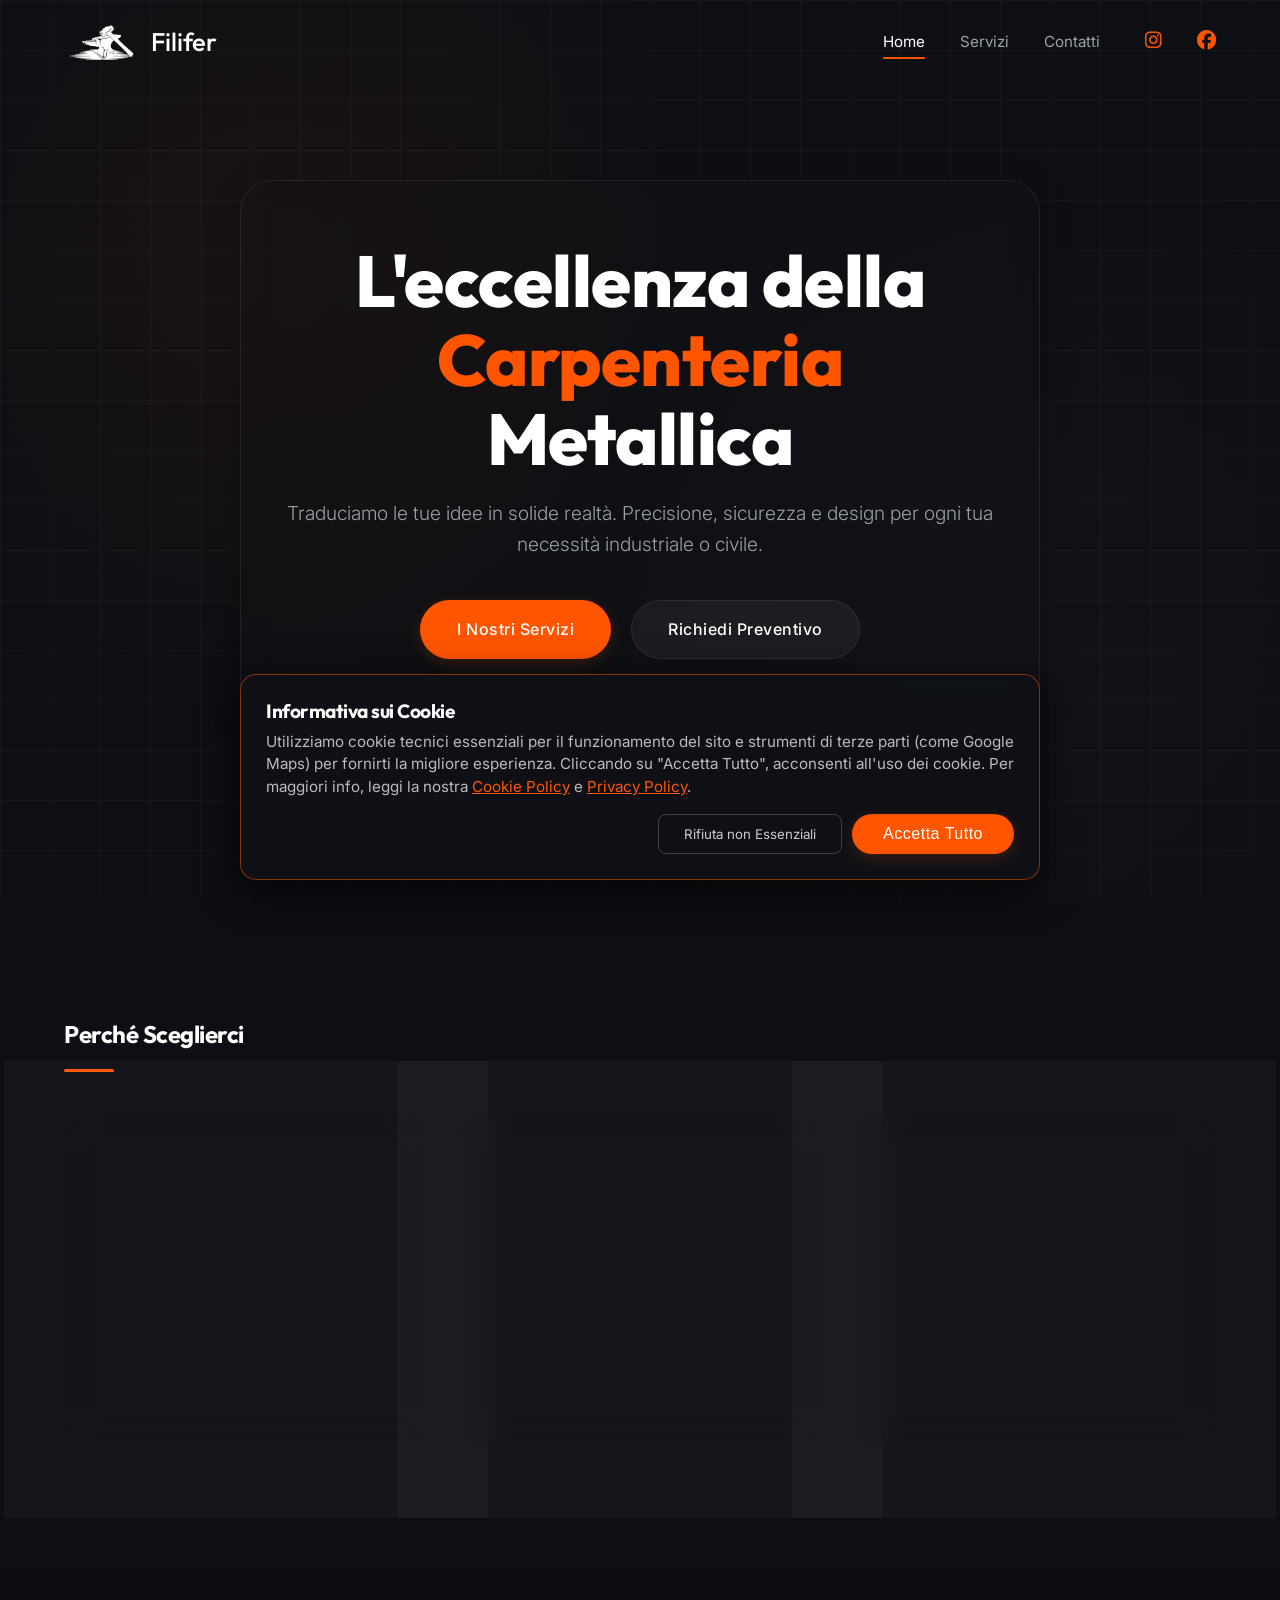
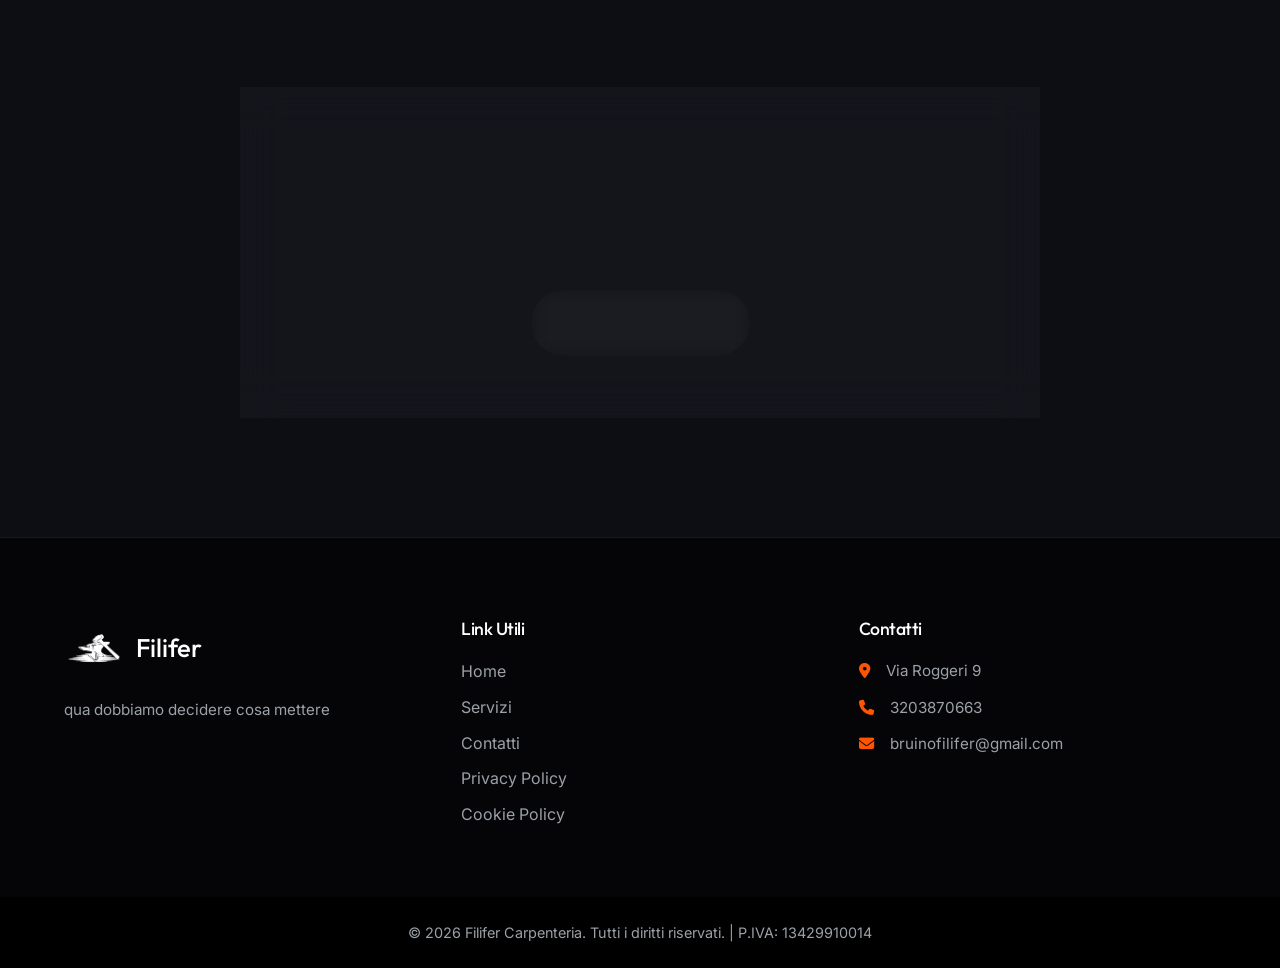
<file: index.html>
<!DOCTYPE html>
<html lang="it">
<head>
    <meta charset="UTF-8">
    <meta name="viewport" content="width=device-width, initial-scale=1.0">
    <title>Carpenteria Metallica | Qualità e Precisione</title>
    <meta name="description" content="Filifer: Carpenteria metallica professionale. Realizzazione arredamenti civili, inferriate, scale e saldature TIG su acciaio e alluminio a Bruino (TO).">
    <meta name="keywords" content="carpenteria metallica, saldature TIG, acciaio inox, inferriate, arredamenti in ferro, lavorazioni meccaniche, Bruino, Torino">
    <meta name="author" content="Filifer">
    <meta name="robots" content="index, follow">

    <!-- Favicon -->
    <link rel="icon" type="image/png" href="immagini/logo_filifer.png">
    <link rel="apple-touch-icon" href="immagini/logo_filifer.png">

    <!-- SEO Avanzata: Google Verifica & Canonical -->
    <meta name="google-site-verification" content="hkIfAaRzz7R1-u7_LuZc8kBrKzi78dFGMXPzC8CcdLU" />
    <link rel="canonical" href="https://www.filifer.it/">

    <!-- Open Graph (Facebook/LinkedIn) -->
    <meta property="og:type" content="website">
    <meta property="og:url" content="https://www.filifer.it/">
    <meta property="og:title" content="Carpenteria Metallica Filifer | Qualità e Precisione">
    <meta property="og:description" content="Servizi di carpenteria metallica professionale a Bruino. Realizzazione arredamenti civili, inferriate, scale e saldature ad alta precisione.">
    <meta property="og:image" content="https://www.filifer.it/immagini/logo_filifer.png">

    <!-- Twitter Card -->
    <meta name="twitter:card" content="summary_large_image">
    <meta name="twitter:url" content="https://www.filifer.it/">
    <meta name="twitter:title" content="Carpenteria Metallica Filifer | Precisione Estrema">
    <meta name="twitter:description" content="Esperti in arredamenti civili e lavorazioni su misura. Preventivi personalizzati.">
    <meta name="twitter:image" content="https://www.filifer.it/immagini/logo_filifer.png">

    <!-- Schema.org JSON-LD LocalBusiness -->
    <script type="application/ld+json">
    {
      "@context": "https://schema.org",
      "@type": "LocalBusiness",
      "name": "Filifer Carpenteria Metallica",
      "image": "https://www.filifer.it/immagini/logo_filifer.png",
      "@id": "https://www.filifer.it/",
      "url": "https://www.filifer.it/",
      "telephone": "+393203870663",
      "email": "bruinofilifer@gmail.com",
      "address": {
        "@type": "PostalAddress",
        "streetAddress": "Via Roggeri 9",
        "addressLocality": "Bruino",
        "addressRegion": "TO",
        "postalCode": "10090",
        "addressCountry": "IT"
      },
      "geo": {
        "@type": "GeoCoordinates",
        "latitude": 45.0225,
        "longitude": 7.4697
      },
      "priceRange": "€€",
      "openingHoursSpecification": {
        "@type": "OpeningHoursSpecification",
        "dayOfWeek": ["Monday", "Tuesday", "Wednesday", "Thursday", "Friday"],
        "opens": "08:00",
        "closes": "18:00"
      }
    }
    </script>

    <link href="https://fonts.googleapis.com/css2?family=Inter:wght@300;400;500;600&family=Outfit:wght@400;700;800&display=swap" rel="stylesheet">
    <link rel="stylesheet" href="css/style.css">
    <!-- FontAwesome for Icons -->
    <link rel="stylesheet" href="https://cdnjs.cloudflare.com/ajax/libs/font-awesome/6.4.0/css/all.min.css">
</head>
<body>
    <nav class="navbar">
        <div class="nav-container">
            <a href="index.html" class="logo">
                <img src="immagini/logo_filifer.png" alt="Filifer" class="logo-img" style="height: 75px; width: auto; filter: brightness(0) invert(1);"> 
                <span>Filifer</span>
            </a>
            <div class="menu-toggle" id="mobile-menu">
                <span class="bar"></span>
                <span class="bar"></span>
                <span class="bar"></span>
            </div>
            <ul class="nav-menu">
                <li><a href="index.html" class="nav-link active">Home</a></li>
                <li><a href="servizi.html" class="nav-link">Servizi</a></li>
                <li><a href="contatti.html" class="nav-link">Contatti</a></li>
                <li style="margin-left: 10px;"><a href="https://www.instagram.com/filifer_/" target="_blank" class="nav-link" aria-label="Instagram"><i class="fa-brands fa-instagram" style="font-size: 1.2rem; color: var(--primary);"></i></a></li>
                <li><a href="https://www.facebook.com/profile.php?id=61583664255960" target="_blank" class="nav-link" aria-label="Facebook"><i class="fa-brands fa-facebook" style="font-size: 1.2rem; color: var(--primary);"></i></a></li>
            </ul>
        </div>
    </nav>

    <header class="hero">
        <div class="hero-overlay"></div>
        <div class="hero-content fade-in-up">
            <h1>L'eccellenza della <span class="highlight">Carpenteria</span> Metallica</h1>
            <p>Traduciamo le tue idee in solide realtà. Precisione, sicurezza e design per ogni tua necessità industriale o civile.</p>
            <div class="hero-buttons">
                <a href="servizi.html" class="btn btn-primary">I Nostri Servizi</a>
                <a href="contatti.html" class="btn btn-secondary">Richiedi Preventivo</a>
            </div>
        </div>
    </header>

    <section class="features">
        <div class="container section-padding">
            <div class="section-title fade-in-up">
                <h2>Perché Sceglierci</h2>
                <div class="underline"></div>
            </div>
            <div class="grid-3">
                <div class="feature-card slide-up" style="--delay: 0.1s">
                    <div class="icon-wrapper"><i class="fa-solid fa-shield-halved"></i></div>
                    <h3>Massima Sicurezza</h3>
                    <p>Produciamo porte, inferriate e cancelli progettati per resistere nel tempo e garantirti la tranquillità che meriti.</p>
                </div>
                <div class="feature-card slide-up" style="--delay: 0.2s">
                    <div class="icon-wrapper"><i class="fa-solid fa-fire-burner"></i></div>
                    <h3>Saldatura di Precisione</h3>
                    <p>Esperti in saldature TIG su alluminio e acciaio per finiture perfette e giunzioni estremamente resistenti.</p>
                </div>
                <div class="feature-card slide-up" style="--delay: 0.3s">
                    <div class="icon-wrapper"><i class="fa-solid fa-ruler-combined"></i></div>
                    <h3>Soluzioni su Misura</h3>
                    <p>Dall'arredamento di design agli allestimenti industriali, ogni progetto è realizzato sulle tue specifiche esigenze.</p>
                </div>
            </div>
        </div>
    </section>

    <section class="cta-section">
        <div class="container cta-content fade-in-up">
            <h2>Hai qualche progetto in mente?</h2>
            <p>Contattaci oggi stesso per un sopralluogo gratuito o un preventivo senza impegno.</p>
            <a href="contatti.html" class="btn btn-primary btn-large">Contattaci Ora</a>
        </div>
    </section>

    <footer>
        <div class="container footer-content">
            <div class="footer-col">
                <a href="index.html" class="logo"><img src="immagini/logo_filifer.png" alt="Filifer Logo" class="logo-img" style="height: 60px; width: auto; filter: brightness(0) invert(1);"> Filifer</a>
                <p>qua dobbiamo decidere cosa mettere</p>
            </div>
            <div class="footer-col">
                <h4>Link Utili</h4>
                <ul>
                    <li><a href="index.html">Home</a></li>
                    <li><a href="servizi.html">Servizi</a></li>
                    <li><a href="contatti.html">Contatti</a></li>
                    <li><a href="privacy-policy.html">Privacy Policy</a></li>
                    <li><a href="cookie-policy.html">Cookie Policy</a></li>
                </ul>
            </div>
            <div class="footer-col">
                <h4>Contatti</h4>
                <p><i class="fa-solid fa-location-dot"></i> Via Roggeri 9</p>
                <p><i class="fa-solid fa-phone"></i> 3203870663</p>
                <p><i class="fa-solid fa-envelope"></i> bruinofilifer@gmail.com</p>
            </div>
        </div>
        <div class="footer-bottom">
            <p>&copy; 2026 Filifer Carpenteria. Tutti i diritti riservati. | P.IVA: 13429910014</p>
        </div>
    </footer>

    <script src="js/main.js"></script>
</body>
</html>
</file>
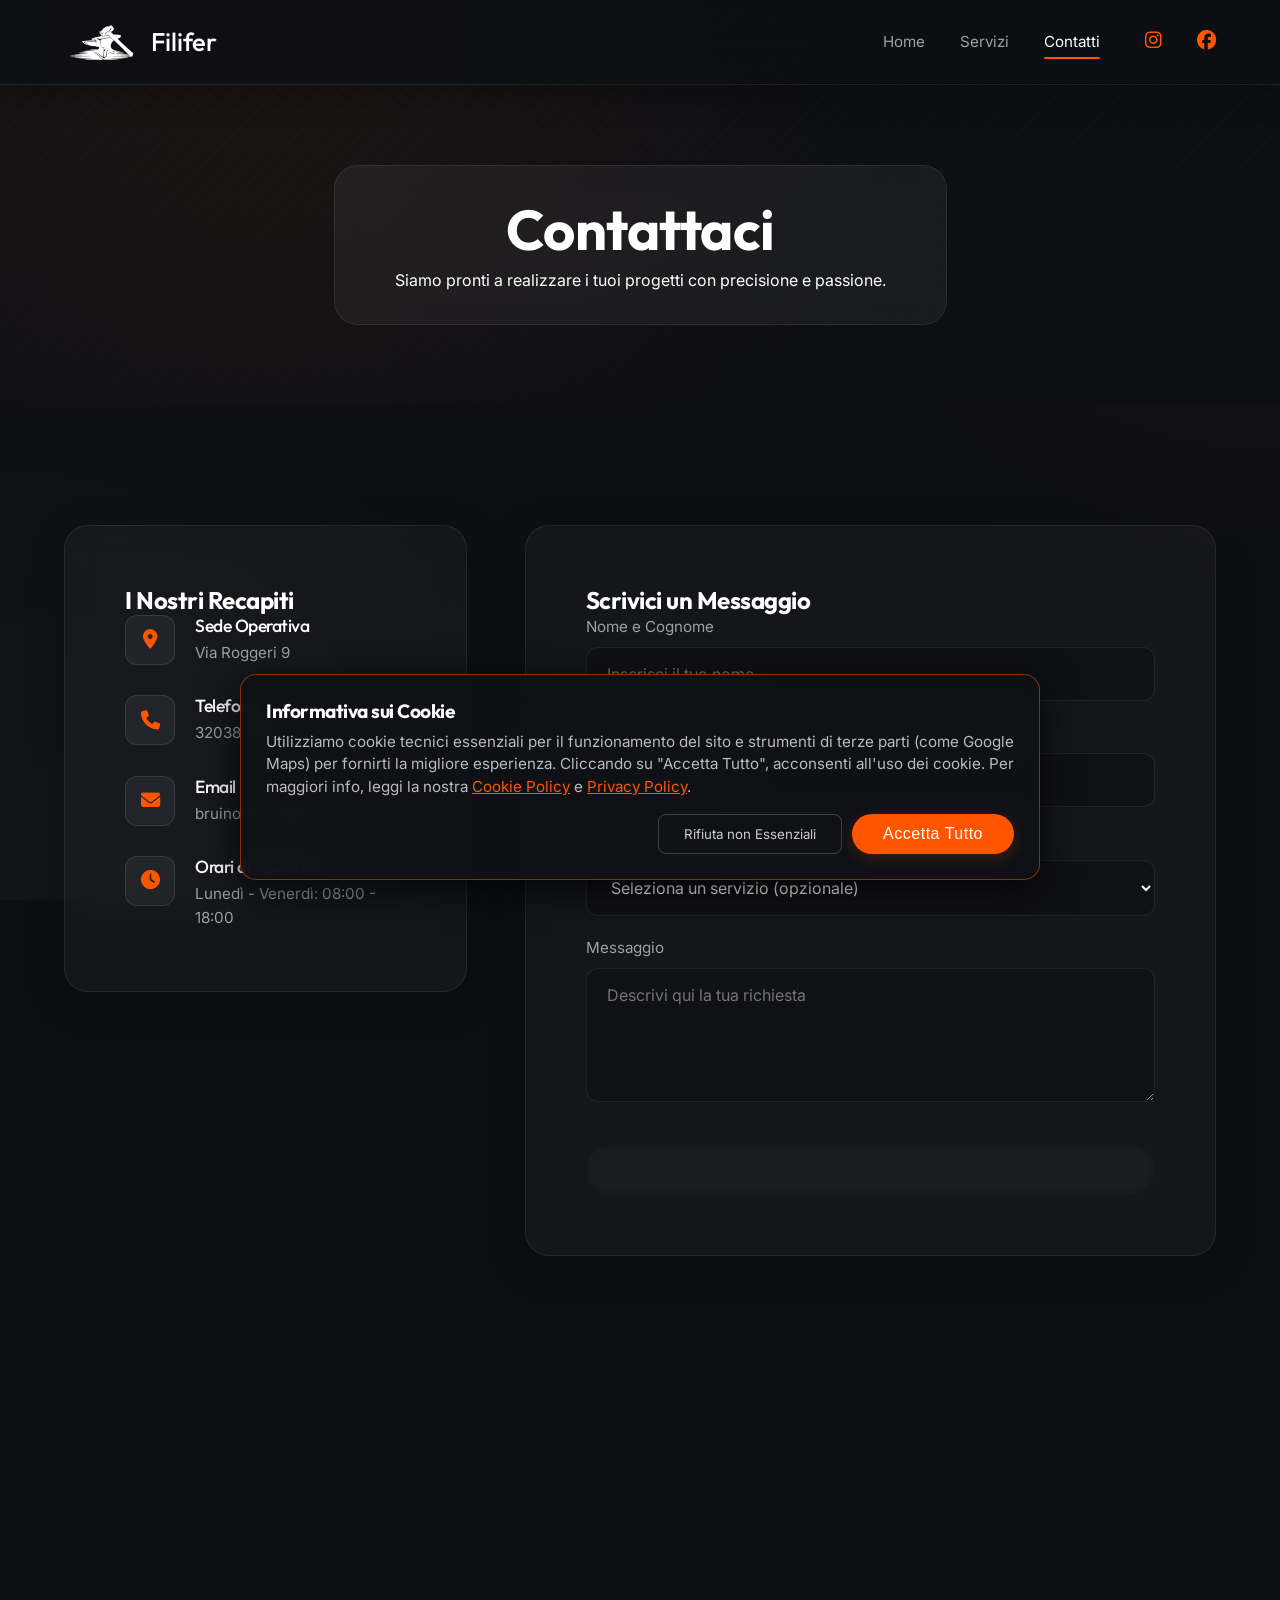
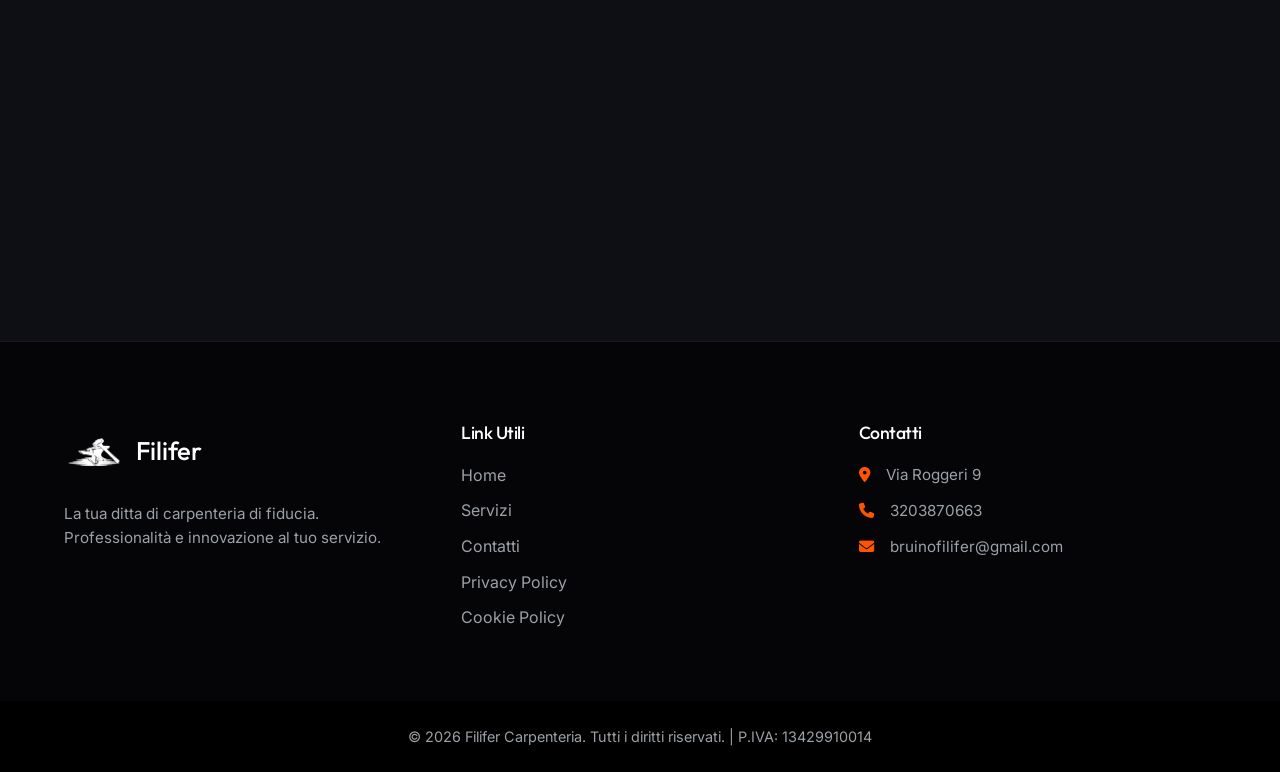
<file: contatti.html>
<!DOCTYPE html>
<html lang="it">
<head>
    <meta charset="UTF-8">
    <meta name="viewport" content="width=device-width, initial-scale=1.0">
    <title>Contattaci | Carpenteria Metallica Filifer</title>
    <meta name="description" content="Richiedi subito un preventivo o contattaci per progetti su misura. Filifer si trova a Bruino (TO) ed è a tua disposizione.">
    <meta name="robots" content="index, follow">

    <!-- Favicon -->
    <link rel="icon" type="image/png" href="immagini/logo_filifer.png">
    <link rel="apple-touch-icon" href="immagini/logo_filifer.png">

    <!-- SEO Avanzata -->
    <meta name="google-site-verification" content="hkIfAaRzz7R1-u7_LuZc8kBrKzi78dFGMXPzC8CcdLU" />
    <link rel="canonical" href="https://www.filifer.it/contatti.html">

    <!-- Open Graph -->
    <meta property="og:type" content="website">
    <meta property="og:url" content="https://www.filifer.it/contatti.html">
    <meta property="og:title" content="Contattaci | Carpenteria Metallica Filifer">
    <meta property="og:description" content="Richiedi subito un preventivo. Troveremo la soluzione metallica più adatta al tuo progetto!">
    <meta property="og:image" content="https://www.filifer.it/immagini/logo_filifer.png">

    <link href="https://fonts.googleapis.com/css2?family=Inter:wght@300;400;500;600&family=Outfit:wght@400;700;800&display=swap" rel="stylesheet">
    <link rel="stylesheet" href="css/style.css">
    <link rel="stylesheet" href="https://cdnjs.cloudflare.com/ajax/libs/font-awesome/6.4.0/css/all.min.css">
</head>
<body>
    <!-- Navbar -->
    <nav class="navbar solid-bg">
        <div class="nav-container">
            <a href="index.html" class="logo">
                <img src="immagini/logo_filifer.png" alt="Filifer" class="logo-img" style="height: 75px; width: auto; filter: brightness(0) invert(1);"> 
                <span>Filifer</span>
            </a>
            <div class="menu-toggle" id="mobile-menu">
                <span class="bar"></span>
                <span class="bar"></span>
                <span class="bar"></span>
            </div>
            <ul class="nav-menu">
                <li><a href="index.html" class="nav-link">Home</a></li>
                <li><a href="servizi.html" class="nav-link">Servizi</a></li>
                <li><a href="contatti.html" class="nav-link active">Contatti</a></li>
                <li style="margin-left: 10px;"><a href="https://www.instagram.com/filifer_/" target="_blank" class="nav-link" aria-label="Instagram"><i class="fa-brands fa-instagram" style="font-size: 1.2rem; color: var(--primary);"></i></a></li>
                <li><a href="https://www.facebook.com/profile.php?id=61583664255960" target="_blank" class="nav-link" aria-label="Facebook"><i class="fa-brands fa-facebook" style="font-size: 1.2rem; color: var(--primary);"></i></a></li>
            </ul>
        </div>
    </nav>

    <header class="page-header bg-contact">
        <div class="page-overlay"></div>
        <div class="page-content fade-in-up">
            <h1>Contattaci</h1>
            <p>Siamo pronti a realizzare i tuoi progetti con precisione e passione.</p>
        </div>
    </header>

    <section class="contact-section">
        <div class="container d-flex wrap section-padding justify-between align-start">
            <div class="contact-info col-4 slide-right">
                <h2>I Nostri Recapiti</h2>
                <div class="info-item">
                    <div class="info-icon"><i class="fa-solid fa-location-dot"></i></div>
                    <div>
                        <h4>Sede Operativa</h4>
                        <p>Via Roggeri 9</p>
                    </div>
                </div>
                <div class="info-item">
                    <div class="info-icon"><i class="fa-solid fa-phone"></i></div>
                    <div>
                        <h4>Telefono</h4>
                        <p>3203870663</p>
                    </div>
                </div>
                <div class="info-item">
                    <div class="info-icon"><i class="fa-solid fa-envelope"></i></div>
                    <div>
                        <h4>Email</h4>
                        <p>bruinofilifer@gmail.com</p>
                    </div>
                </div>
                <div class="info-item">
                    <div class="info-icon"><i class="fa-solid fa-clock"></i></div>
                    <div>
                        <h4>Orari di Apertura</h4>
                        <p>Lunedì - Venerdì: 08:00 - 18:00</p>
                    </div>
                </div>
            </div>

            <div class="contact-form col-7 slide-left">
                <h2>Scrivici un Messaggio</h2>
                <form id="contactForm" class="form-modern">
                    <div class="form-group">
                        <label for="name">Nome e Cognome</label>
                        <input type="text" id="name" name="name" required placeholder="Inserisci il tuo nome">
                    </div>
                    <div class="form-group">
                        <label for="email">Indirizzo Email</label>
                        <input type="email" id="email" name="email" required placeholder="es. info@dominio.it">
                    </div>
                    <div class="form-group">
                        <label for="service">Servizio di Interesse</label>
                        <select id="service" name="service">
                            <option value="">Seleziona un servizio (opzionale)</option>
                            <option value="porte">Porte e Inferriate</option>
                            <option value="saldature">Saldature TIG</option>
                            <option value="arredamento">Arredamento Civile/Inox</option>
                            <option value="scale">Scale per Interni</option>
                            <option value="altro">Altro...</option>
                        </select>
                    </div>
                    <div class="form-group">
                        <label for="message">Messaggio</label>
                        <textarea id="message" name="message" rows="5" required placeholder="Descrivi qui la tua richiesta"></textarea>
                    </div>
                    <button type="submit" class="btn btn-primary btn-submit">Invia Richiesta</button>
                    <p class="form-success hidden" id="formSuccess">Messaggio inviato con successo! Ti contatteremo a breve.</p>
                </form>
            </div>
        </div>
    </section>

    <!-- Embedded Google Map -->
    <section class="map-section fade-in-up" style="margin-bottom: -5px;">
        <div style="width: 100%; height: 450px; overflow: hidden; position: relative;">
            <iframe 
                src="https://maps.google.com/maps?q=Via%20Roggeri%209&t=&z=14&ie=UTF8&iwloc=&output=embed" 
                width="100%" 
                height="100%" 
                style="border:0; filter: invert(90%) hue-rotate(180deg) grayscale(30%) contrast(0.9);" 
                allowfullscreen="" 
                loading="lazy" 
                referrerpolicy="no-referrer-when-downgrade">
            </iframe>
        </div>
    </section>

    <footer>
        <div class="container footer-content">
            <div class="footer-col">
                <a href="index.html" class="logo"><img src="immagini/logo_filifer.png" alt="Filifer Logo" class="logo-img" style="height: 60px; width: auto; filter: brightness(0) invert(1);"> Filifer</a>
                <p>La tua ditta di carpenteria di fiducia. Professionalità e innovazione al tuo servizio.</p>
            </div>
            <div class="footer-col">
                <h4>Link Utili</h4>
                <ul>
                    <li><a href="index.html">Home</a></li>
                    <li><a href="servizi.html">Servizi</a></li>
                    <li><a href="contatti.html">Contatti</a></li>
                    <li><a href="privacy-policy.html">Privacy Policy</a></li>
                    <li><a href="cookie-policy.html">Cookie Policy</a></li>
                </ul>
            </div>
            <div class="footer-col">
                <h4>Contatti</h4>
                <p><i class="fa-solid fa-location-dot"></i> Via Roggeri 9</p>
                <p><i class="fa-solid fa-phone"></i> 3203870663</p>
                <p><i class="fa-solid fa-envelope"></i> bruinofilifer@gmail.com</p>
            </div>
        </div>
        <div class="footer-bottom">
            <p>&copy; 2026 Filifer Carpenteria. Tutti i diritti riservati. | P.IVA: 13429910014</p>
        </div>
    </footer>

    <script src="js/main.js"></script>
</body>
</html>
</file>
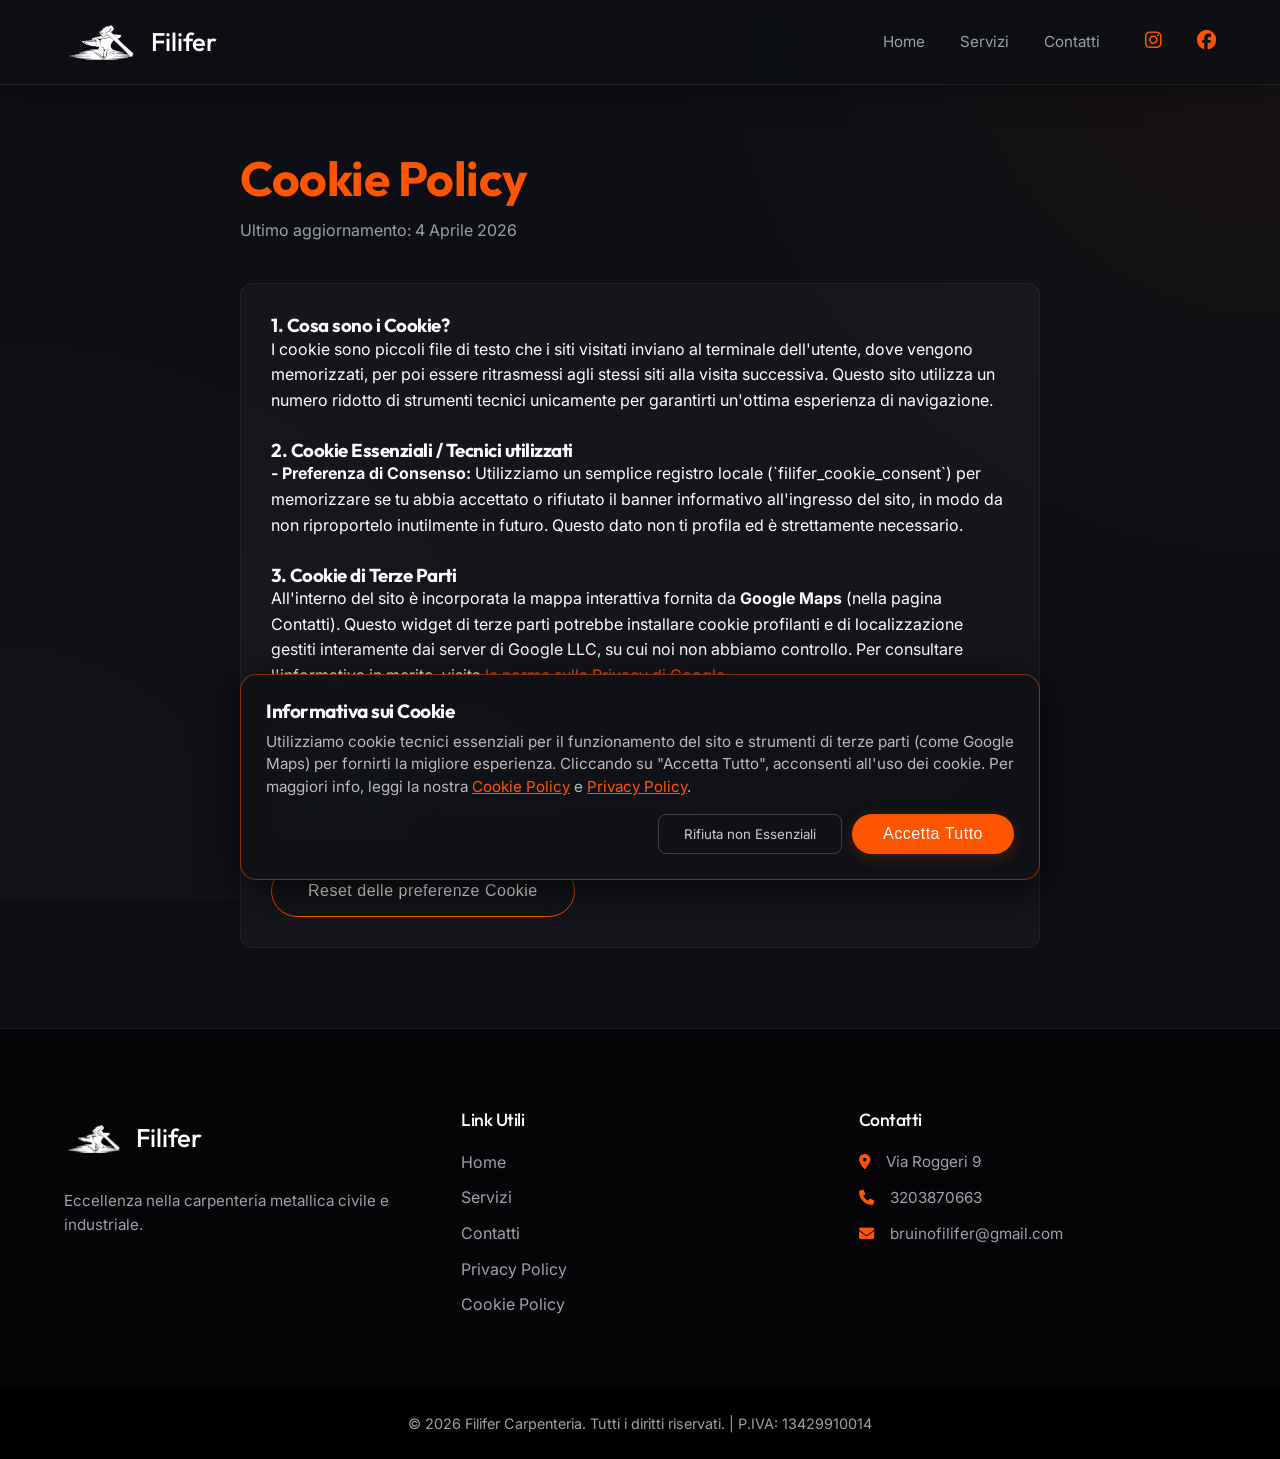
<file: cookie-policy.html>
<!DOCTYPE html>
<html lang="it">
<head>
    <meta charset="UTF-8">
    <meta name="viewport" content="width=device-width, initial-scale=1.0">
    <title>Cookie Policy | Filifer</title>
    <meta name="robots" content="noindex, follow">
    <link rel="icon" type="image/png" href="immagini/logo_filifer.png">
    <link rel="apple-touch-icon" href="immagini/logo_filifer.png">
    <link href="https://fonts.googleapis.com/css2?family=Inter:wght@300;400;500;600&family=Outfit:wght@400;700;800&display=swap" rel="stylesheet">
    <link rel="stylesheet" href="css/style.css">
    <link rel="stylesheet" href="https://cdnjs.cloudflare.com/ajax/libs/font-awesome/6.4.0/css/all.min.css">
</head>
<body>
    <nav class="navbar solid-bg">
        <div class="nav-container">
            <a href="index.html" class="logo"><img src="immagini/logo_filifer.png" alt="Filifer" class="logo-img" style="height: 75px; width: auto; filter: brightness(0) invert(1);"><span>Filifer</span></a>
            <div class="menu-toggle" id="mobile-menu"><span class="bar"></span><span class="bar"></span><span class="bar"></span></div>
            <ul class="nav-menu">
                <li><a href="index.html" class="nav-link">Home</a></li>
                <li><a href="servizi.html" class="nav-link">Servizi</a></li>
                <li><a href="contatti.html" class="nav-link">Contatti</a></li>
                <li style="margin-left: 10px;"><a href="https://www.instagram.com/filifer_/" target="_blank" class="nav-link" aria-label="Instagram"><i class="fa-brands fa-instagram" style="font-size: 1.2rem; color: var(--primary);"></i></a></li>
                <li><a href="https://www.facebook.com/profile.php?id=61583664255960" target="_blank" class="nav-link" aria-label="Facebook"><i class="fa-brands fa-facebook" style="font-size: 1.2rem; color: var(--primary);"></i></a></li>
            </ul>
        </div>
    </nav>

    <main class="container" style="padding-top: 150px; padding-bottom: 80px; max-width: 800px;">
        <h1 style="color: var(--primary); font-family: 'Outfit', sans-serif; font-size: 3rem; margin-bottom: 10px;">Cookie Policy</h1>
        <p style="color: var(--text-muted); margin-bottom: 40px;">Ultimo aggiornamento: 4 Aprile 2026</p>

        <div style="background: rgba(255,255,255,0.03); padding: 30px; border-radius: 12px; border: 1px solid rgba(255,255,255,0.05); line-height: 1.6;">
            <h3>1. Cosa sono i Cookie?</h3>
            <p>I cookie sono piccoli file di testo che i siti visitati inviano al terminale dell'utente, dove vengono memorizzati, per poi essere ritrasmessi agli stessi siti alla visita successiva. Questo sito utilizza un numero ridotto di strumenti tecnici unicamente per garantirti un'ottima esperienza di navigazione.</p>

            <br><h3>2. Cookie Essenziali / Tecnici utilizzati</h3>
            <p><strong>- Preferenza di Consenso:</strong> Utilizziamo un semplice registro locale (`filifer_cookie_consent`) per memorizzare se tu abbia accettato o rifiutato il banner informativo all'ingresso del sito, in modo da non riproportelo inutilmente in futuro. Questo dato non ti profila ed è strettamente necessario.</p>

            <br><h3>3. Cookie di Terze Parti</h3>
            <p>All'interno del sito è incorporata la mappa interattiva fornita da <strong>Google Maps</strong> (nella pagina Contatti). Questo widget di terze parti potrebbe installare cookie profilanti e di localizzazione gestiti interamente dai server di Google LLC, su cui noi non abbiamo controllo. Per consultare l'informativa in merito, visita <a href="https://policies.google.com/privacy" style="color: var(--primary);">le norme sulla Privacy di Google</a>.</p>

            <br><h3>4. Gestione e Disabilitazione</h3>
            <p>In aggiunta a quanto indicato in questo documento, l'Utente può gestire le preferenze relative ai Cookie direttamente all'interno del proprio browser ed impedire – ad esempio – che terze parti possano installarne. Tramite le preferenze del browser è inoltre possibile eliminare i Cookie installati in passato.</p>

            <br>
            <button id="resetCookieBtn" class="btn btn-secondary" style="border: 1px solid var(--primary); background: transparent; color: #fff;">Reset delle preferenze Cookie</button>
            <p id="resetMessage" style="color: #4CAF50; display: none; margin-top: 10px;">Le tue preferenze sono state rimosse. Verrai reindirizzato...</p>
        </div>
    </main>

    <footer>
        <div class="container footer-content">
            <div class="footer-col">
                <a href="index.html" class="logo"><img src="immagini/logo_filifer.png" alt="Filifer Logo" class="logo-img" style="height: 60px; filter: brightness(0) invert(1);"> Filifer</a>
                <p>Eccellenza nella carpenteria metallica civile e industriale.</p>
            </div>
            <div class="footer-col">
                <h4>Link Utili</h4>
                <ul>
                    <li><a href="index.html">Home</a></li>
                    <li><a href="servizi.html">Servizi</a></li>
                    <li><a href="contatti.html">Contatti</a></li>
                    <li><a href="privacy-policy.html">Privacy Policy</a></li>
                    <li><a href="cookie-policy.html">Cookie Policy</a></li>
                </ul>
            </div>
            <div class="footer-col">
                <h4>Contatti</h4>
                <p><i class="fa-solid fa-location-dot"></i> Via Roggeri 9</p>
                <p><i class="fa-solid fa-phone"></i> 3203870663</p>
                <p><i class="fa-solid fa-envelope"></i> bruinofilifer@gmail.com</p>
            </div>
        </div>
        <div class="footer-bottom">
            <p>&copy; 2026 Filifer Carpenteria. Tutti i diritti riservati. | P.IVA: 13429910014</p>
        </div>
    </footer>
    <script src="js/main.js"></script>
    <script>
        document.getElementById('resetCookieBtn').addEventListener('click', () => {
            localStorage.removeItem('filifer_cookie_consent');
            document.getElementById('resetMessage').style.display = 'block';
            setTimeout(() => window.location.href = 'index.html', 1500);
        });
    </script>
</body>
</html>
</file>
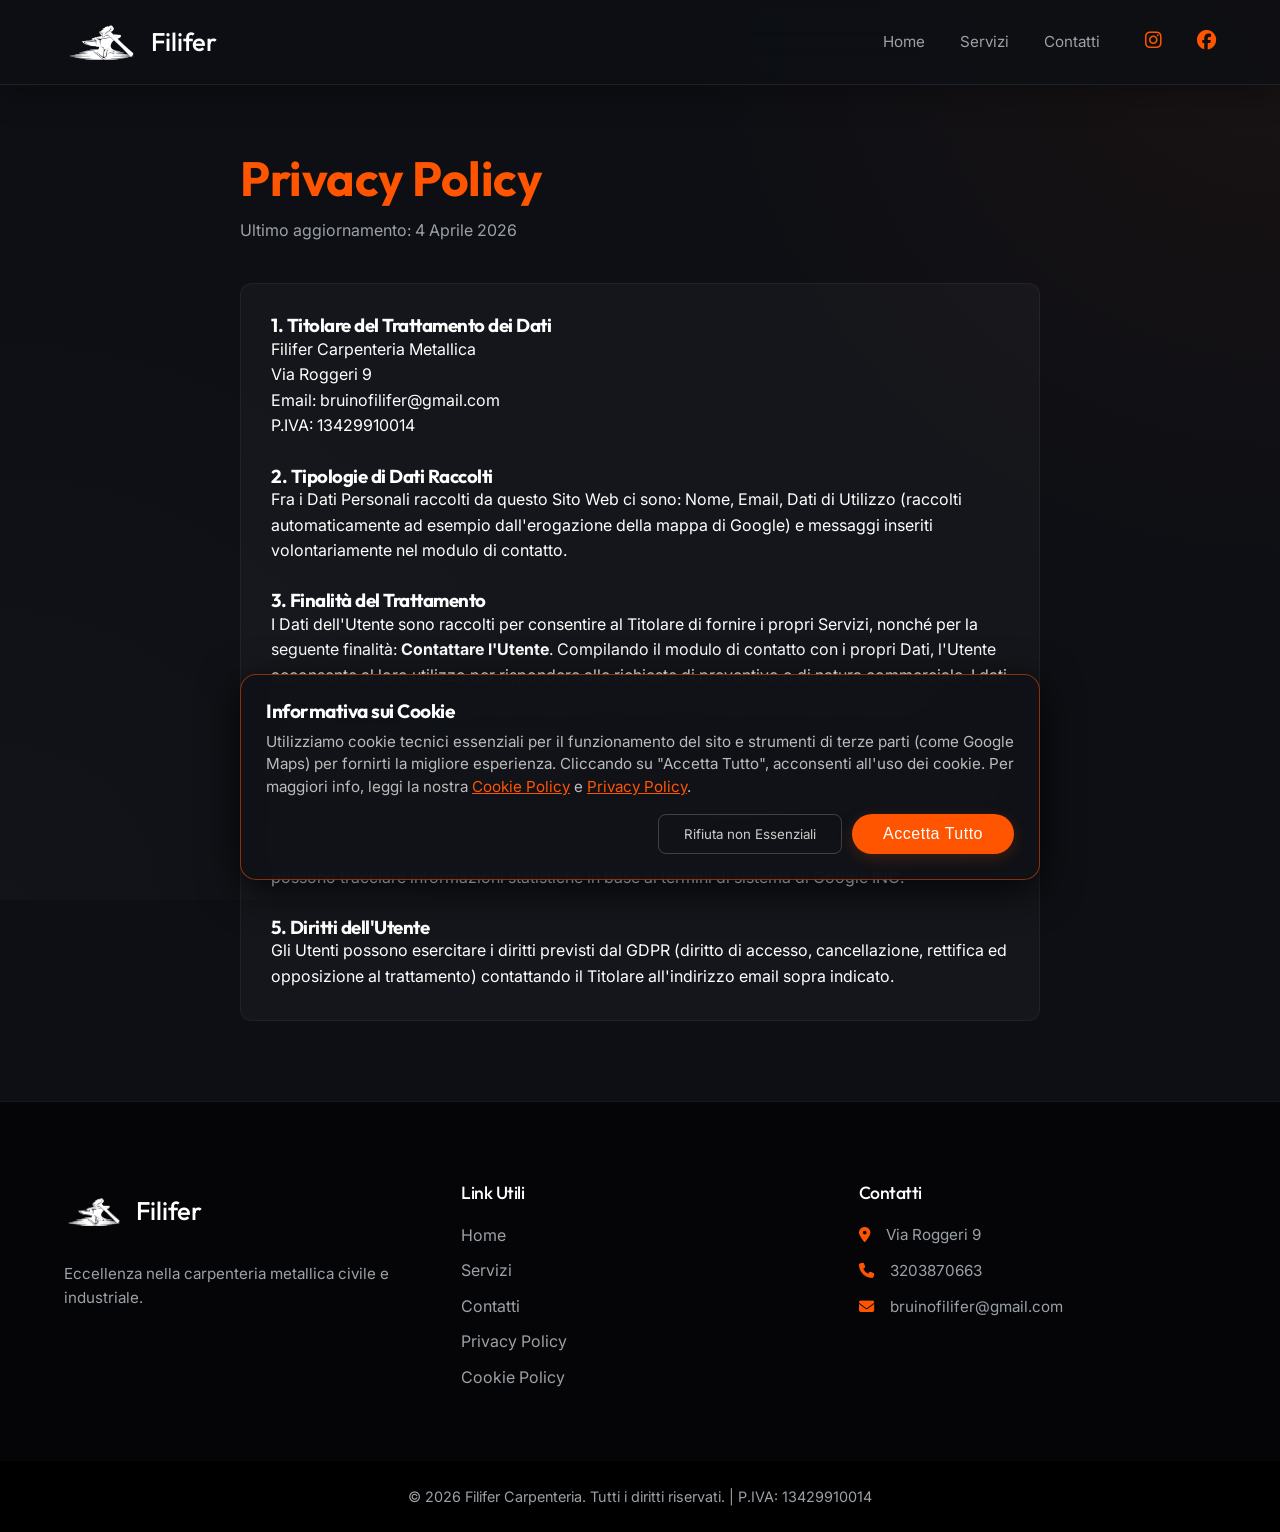
<file: privacy-policy.html>
<!DOCTYPE html>
<html lang="it">
<head>
    <meta charset="UTF-8">
    <meta name="viewport" content="width=device-width, initial-scale=1.0">
    <title>Privacy Policy | Filifer</title>
    <meta name="robots" content="noindex, follow">
    <link rel="icon" type="image/png" href="immagini/logo_filifer.png">
    <link rel="apple-touch-icon" href="immagini/logo_filifer.png">
    <link href="https://fonts.googleapis.com/css2?family=Inter:wght@300;400;500;600&family=Outfit:wght@400;700;800&display=swap" rel="stylesheet">
    <link rel="stylesheet" href="css/style.css">
    <link rel="stylesheet" href="https://cdnjs.cloudflare.com/ajax/libs/font-awesome/6.4.0/css/all.min.css">
</head>
<body>
    <nav class="navbar solid-bg">
        <div class="nav-container">
            <a href="index.html" class="logo"><img src="immagini/logo_filifer.png" alt="Filifer" class="logo-img" style="height: 75px; width: auto; filter: brightness(0) invert(1);"><span>Filifer</span></a>
            <div class="menu-toggle" id="mobile-menu"><span class="bar"></span><span class="bar"></span><span class="bar"></span></div>
            <ul class="nav-menu">
                <li><a href="index.html" class="nav-link">Home</a></li>
                <li><a href="servizi.html" class="nav-link">Servizi</a></li>
                <li><a href="contatti.html" class="nav-link">Contatti</a></li>
                <li style="margin-left: 10px;"><a href="https://www.instagram.com/filifer_/" target="_blank" class="nav-link" aria-label="Instagram"><i class="fa-brands fa-instagram" style="font-size: 1.2rem; color: var(--primary);"></i></a></li>
                <li><a href="https://www.facebook.com/profile.php?id=61583664255960" target="_blank" class="nav-link" aria-label="Facebook"><i class="fa-brands fa-facebook" style="font-size: 1.2rem; color: var(--primary);"></i></a></li>
            </ul>
        </div>
    </nav>

    <main class="container" style="padding-top: 150px; padding-bottom: 80px; max-width: 800px;">
        <h1 style="color: var(--primary); font-family: 'Outfit', sans-serif; font-size: 3rem; margin-bottom: 10px;">Privacy Policy</h1>
        <p style="color: var(--text-muted); margin-bottom: 40px;">Ultimo aggiornamento: 4 Aprile 2026</p>

        <div style="background: rgba(255,255,255,0.03); padding: 30px; border-radius: 12px; border: 1px solid rgba(255,255,255,0.05); line-height: 1.6;">
            <h3>1. Titolare del Trattamento dei Dati</h3>
            <p>Filifer Carpenteria Metallica<br>Via Roggeri 9<br>Email: bruinofilifer@gmail.com<br>P.IVA: 13429910014</p>

            <br><h3>2. Tipologie di Dati Raccolti</h3>
            <p>Fra i Dati Personali raccolti da questo Sito Web ci sono: Nome, Email, Dati di Utilizzo (raccolti automaticamente ad esempio dall'erogazione della mappa di Google) e messaggi inseriti volontariamente nel modulo di contatto.</p>

            <br><h3>3. Finalità del Trattamento</h3>
            <p>I Dati dell'Utente sono raccolti per consentire al Titolare di fornire i propri Servizi, nonché per la seguente finalità: <strong>Contattare l'Utente</strong>. Compilando il modulo di contatto con i propri Dati, l'Utente acconsente al loro utilizzo per rispondere alle richieste di preventivo o di natura commerciale. I dati passano in modo telematico sicuro (SSL) per inoltrare la richiesta alla casella del gestore.</p>

            <br><h3>4. Modulo di Contatto e Servizi Esterni</h3>
            <p>Questo sito utilizza il servizio gratuito FormSubmit.co esclusivamente allo scopo di inoltrare la mail compilata dall'utente in forma cifrata alla casella <em>bruinofilifer@gmail.com</em>. FormSubmit inoltra le e-mail ma non salva in chiaro il contenuto a fini pubblicitari.</p>
            <p>Per la visualizzazione della posizione in "Contatti" il sito incorpora tecnologie di Google Maps che possono tracciare informazioni statistiche in base ai termini di sistema di Google INC.</p>

            <br><h3>5. Diritti dell'Utente</h3>
            <p>Gli Utenti possono esercitare i diritti previsti dal GDPR (diritto di accesso, cancellazione, rettifica ed opposizione al trattamento) contattando il Titolare all'indirizzo email sopra indicato.</p>
        </div>
    </main>

    <footer>
        <div class="container footer-content">
            <div class="footer-col">
                <a href="index.html" class="logo"><img src="immagini/logo_filifer.png" alt="Filifer Logo" class="logo-img" style="height: 60px; filter: brightness(0) invert(1);"> Filifer</a>
                <p>Eccellenza nella carpenteria metallica civile e industriale.</p>
            </div>
            <div class="footer-col">
                <h4>Link Utili</h4>
                <ul>
                    <li><a href="index.html">Home</a></li>
                    <li><a href="servizi.html">Servizi</a></li>
                    <li><a href="contatti.html">Contatti</a></li>
                    <li><a href="privacy-policy.html">Privacy Policy</a></li>
                    <li><a href="cookie-policy.html">Cookie Policy</a></li>
                </ul>
            </div>
            <div class="footer-col">
                <h4>Contatti</h4>
                <p><i class="fa-solid fa-location-dot"></i> Via Roggeri 9</p>
                <p><i class="fa-solid fa-phone"></i> 3203870663</p>
                <p><i class="fa-solid fa-envelope"></i> bruinofilifer@gmail.com</p>
            </div>
        </div>
        <div class="footer-bottom">
            <p>&copy; 2026 Filifer Carpenteria. Tutti i diritti riservati. | P.IVA: 13429910014</p>
        </div>
    </footer>
    <script src="js/main.js"></script>
</body>
</html>
</file>
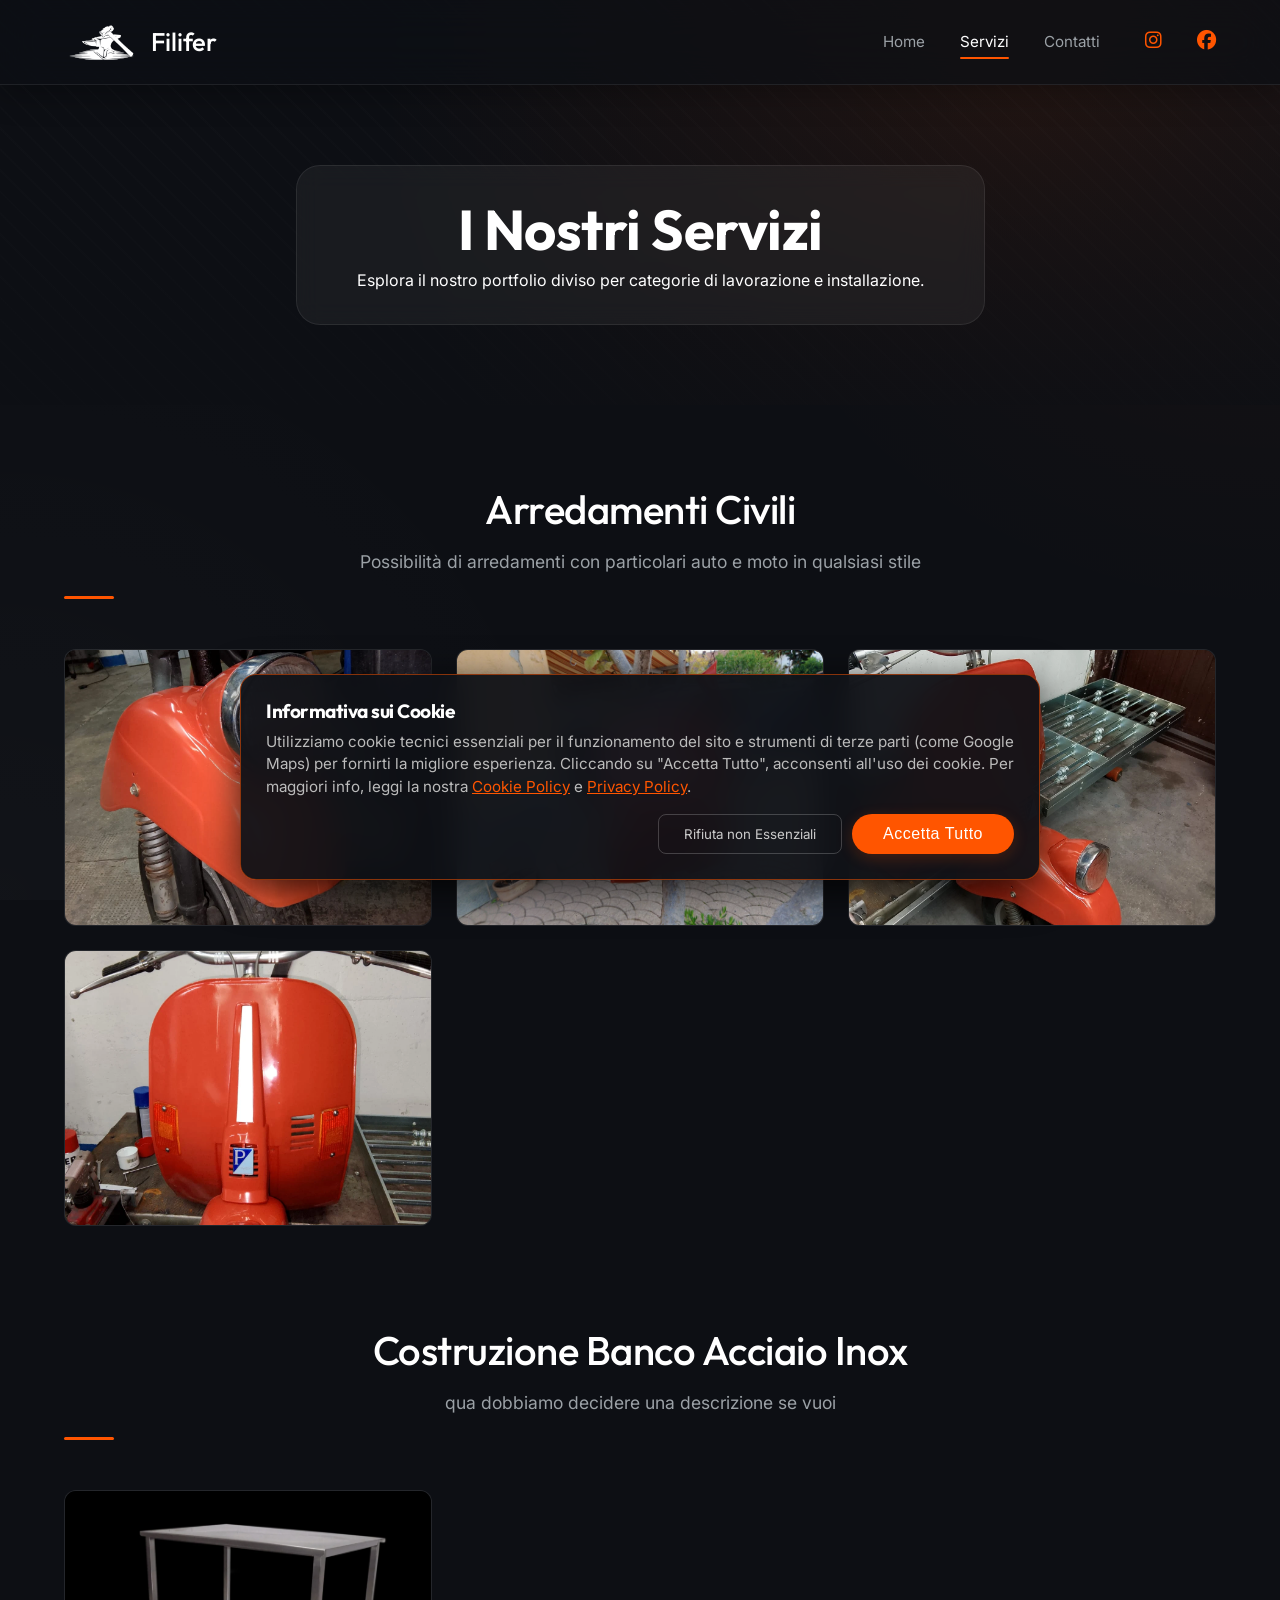
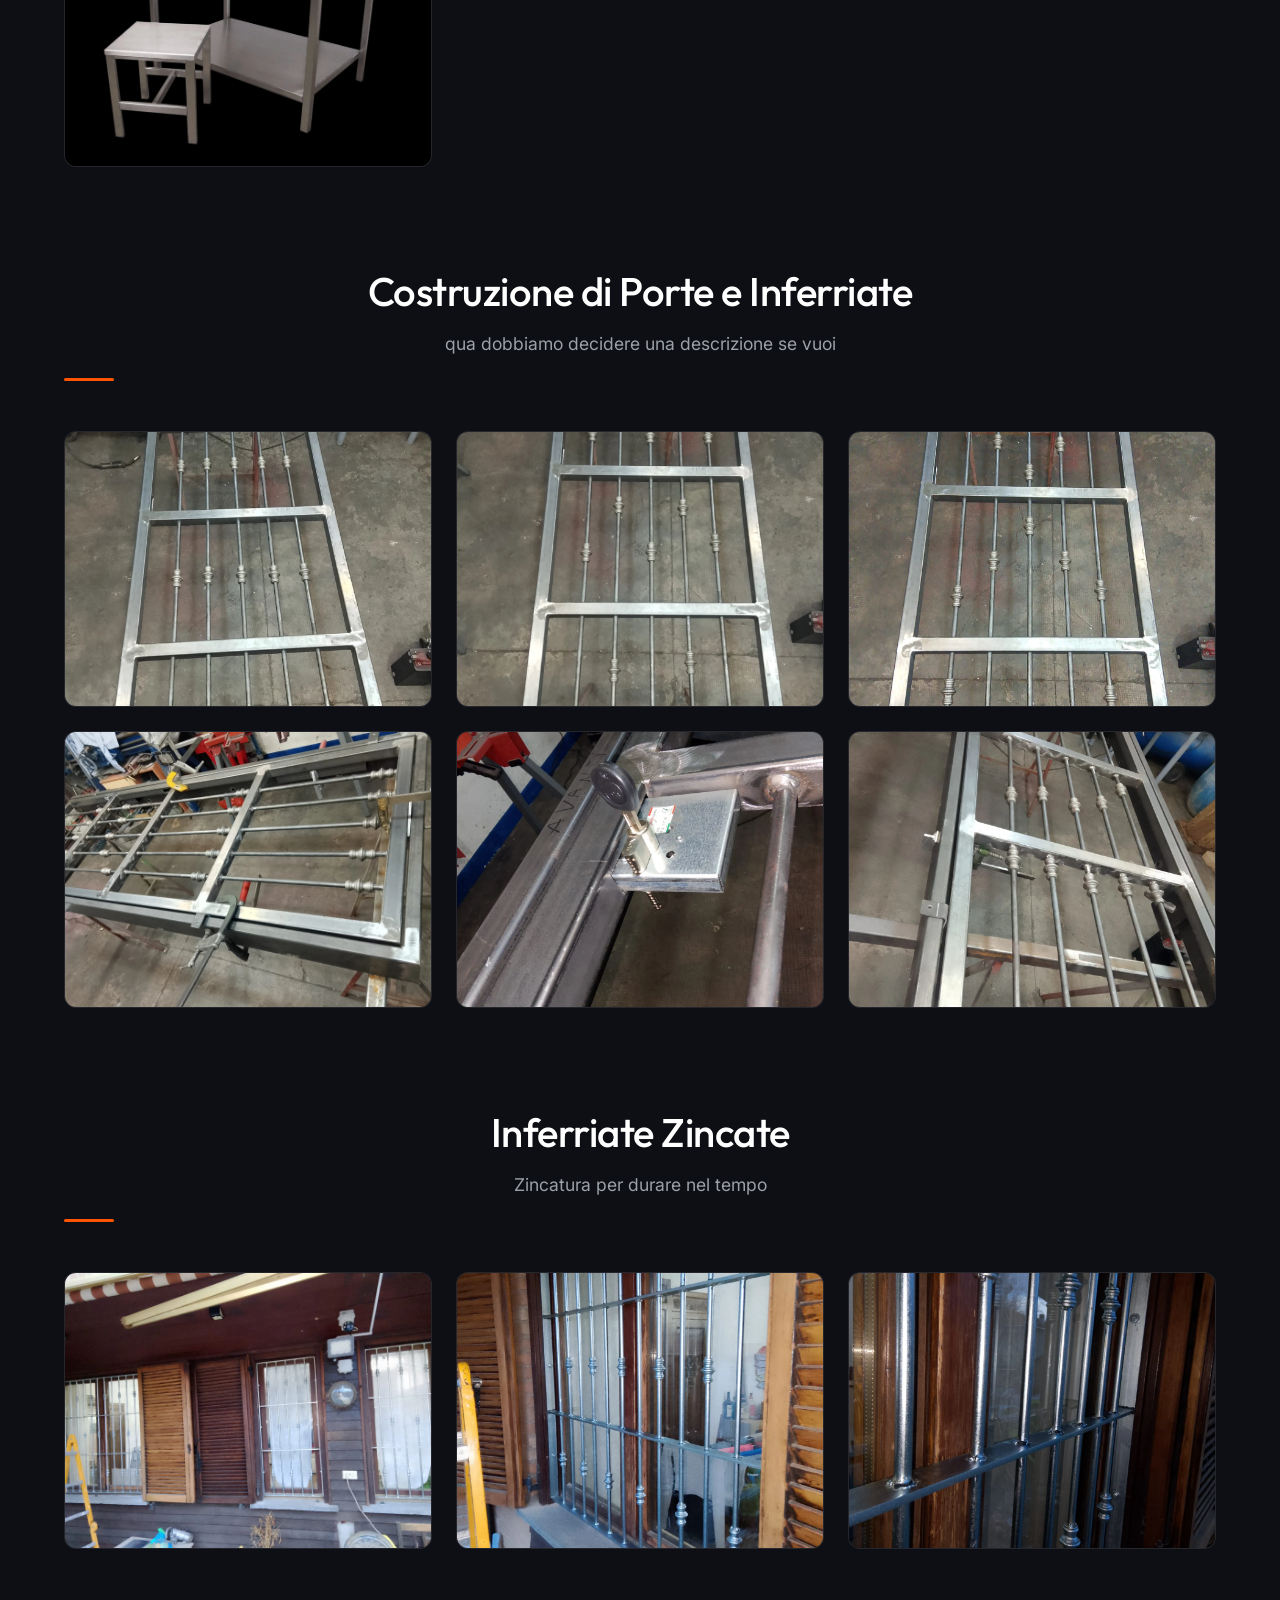
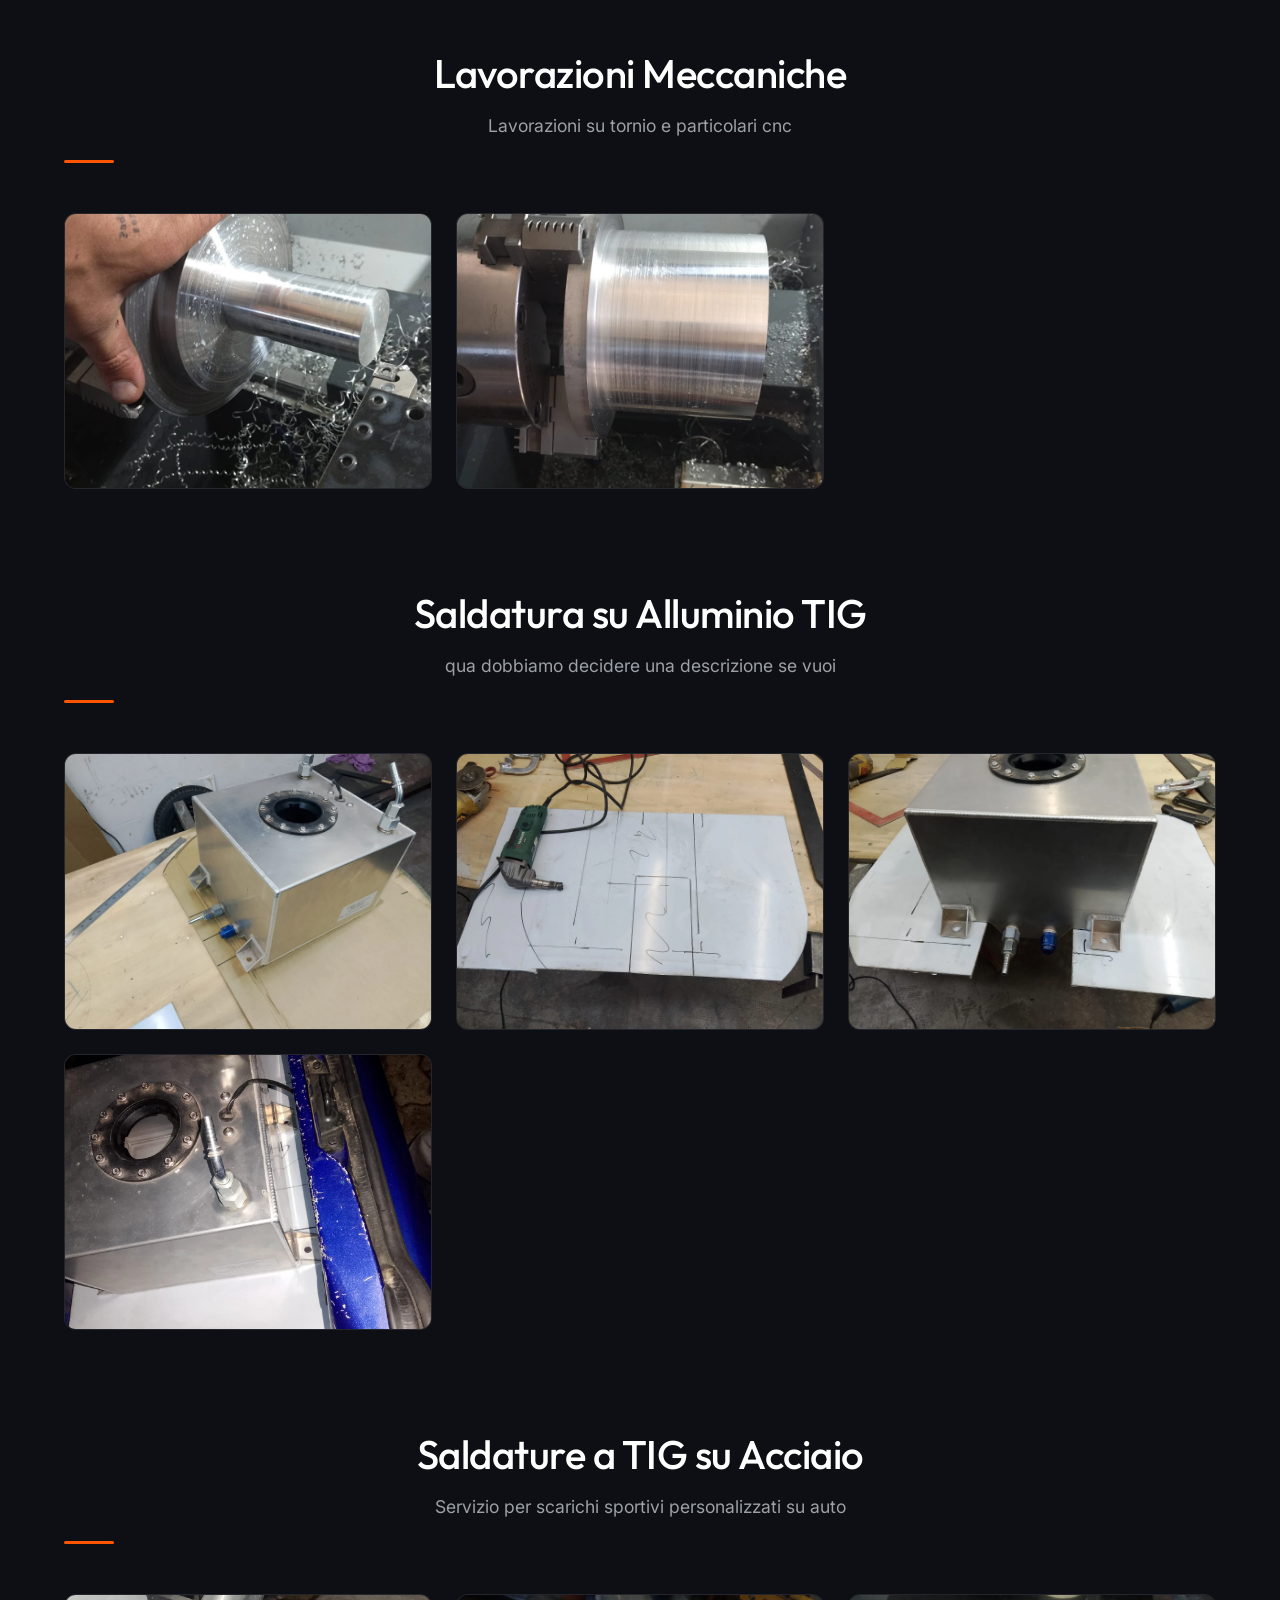
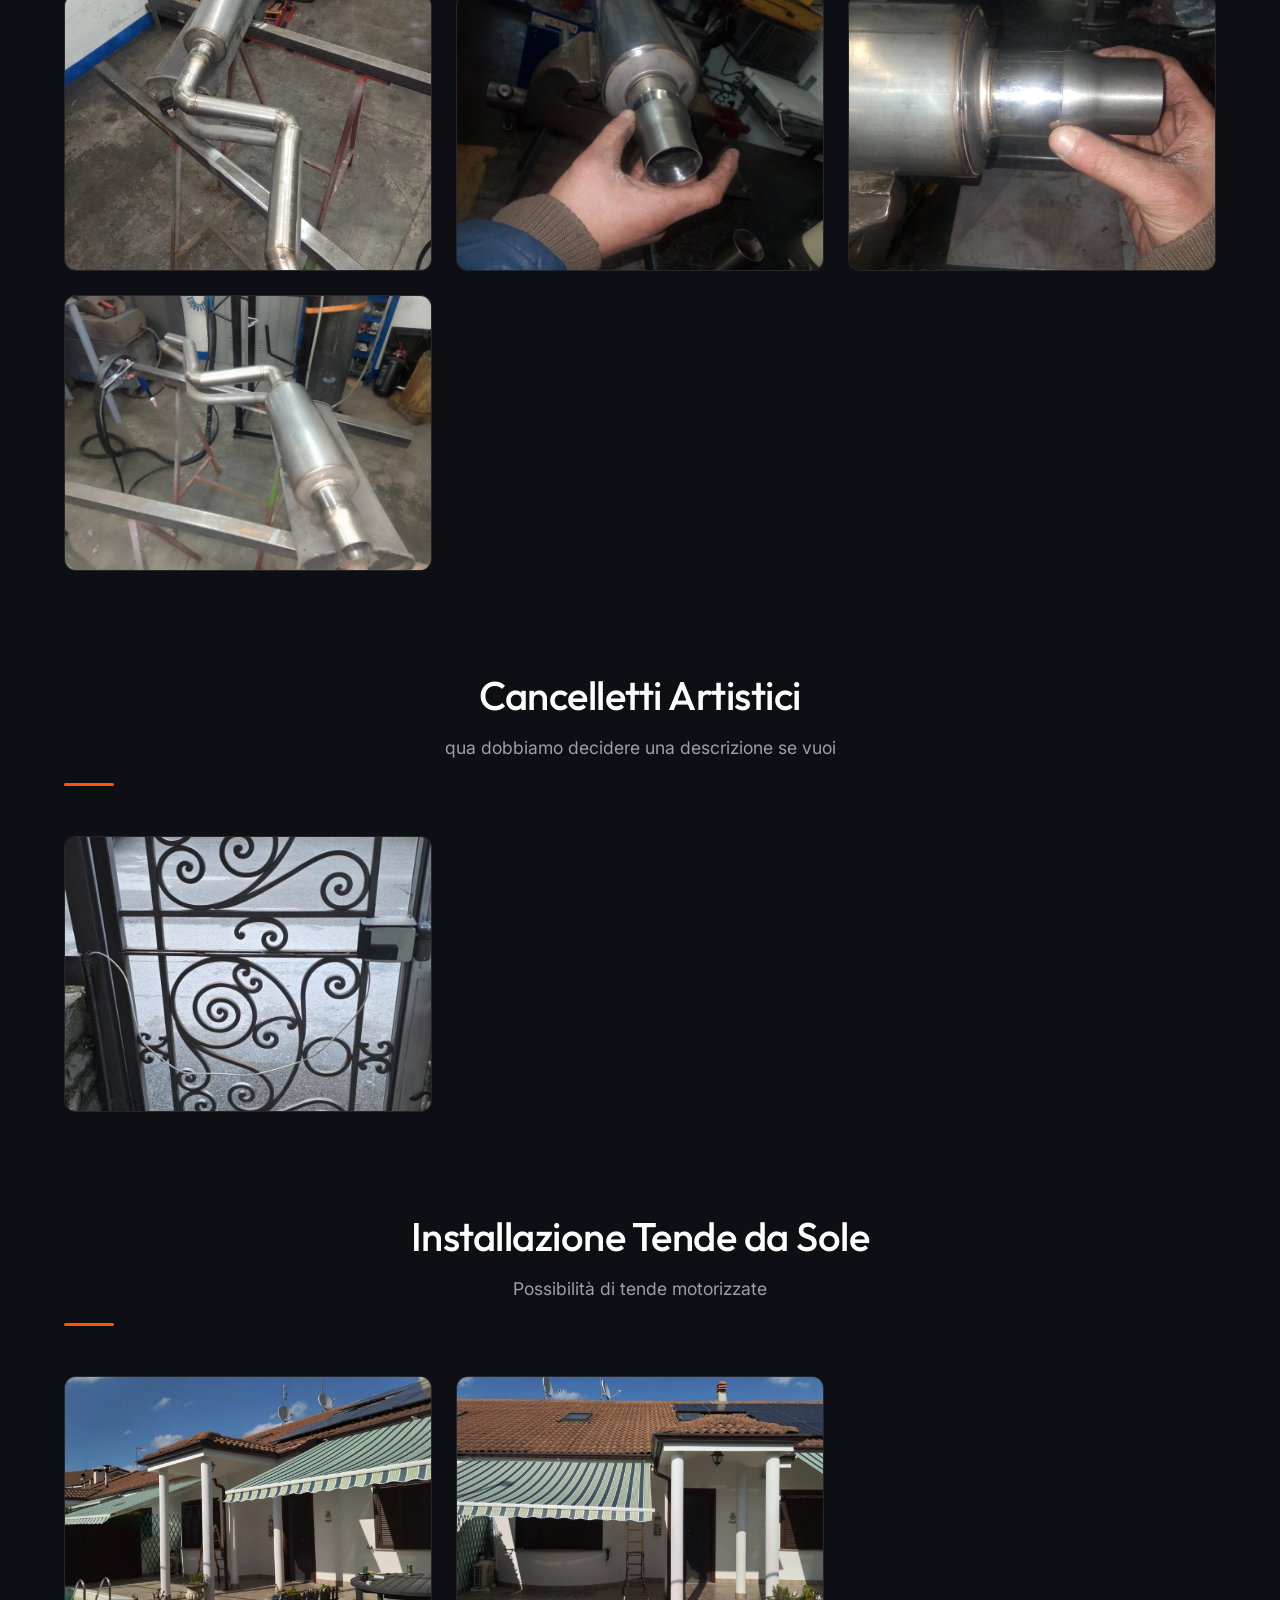
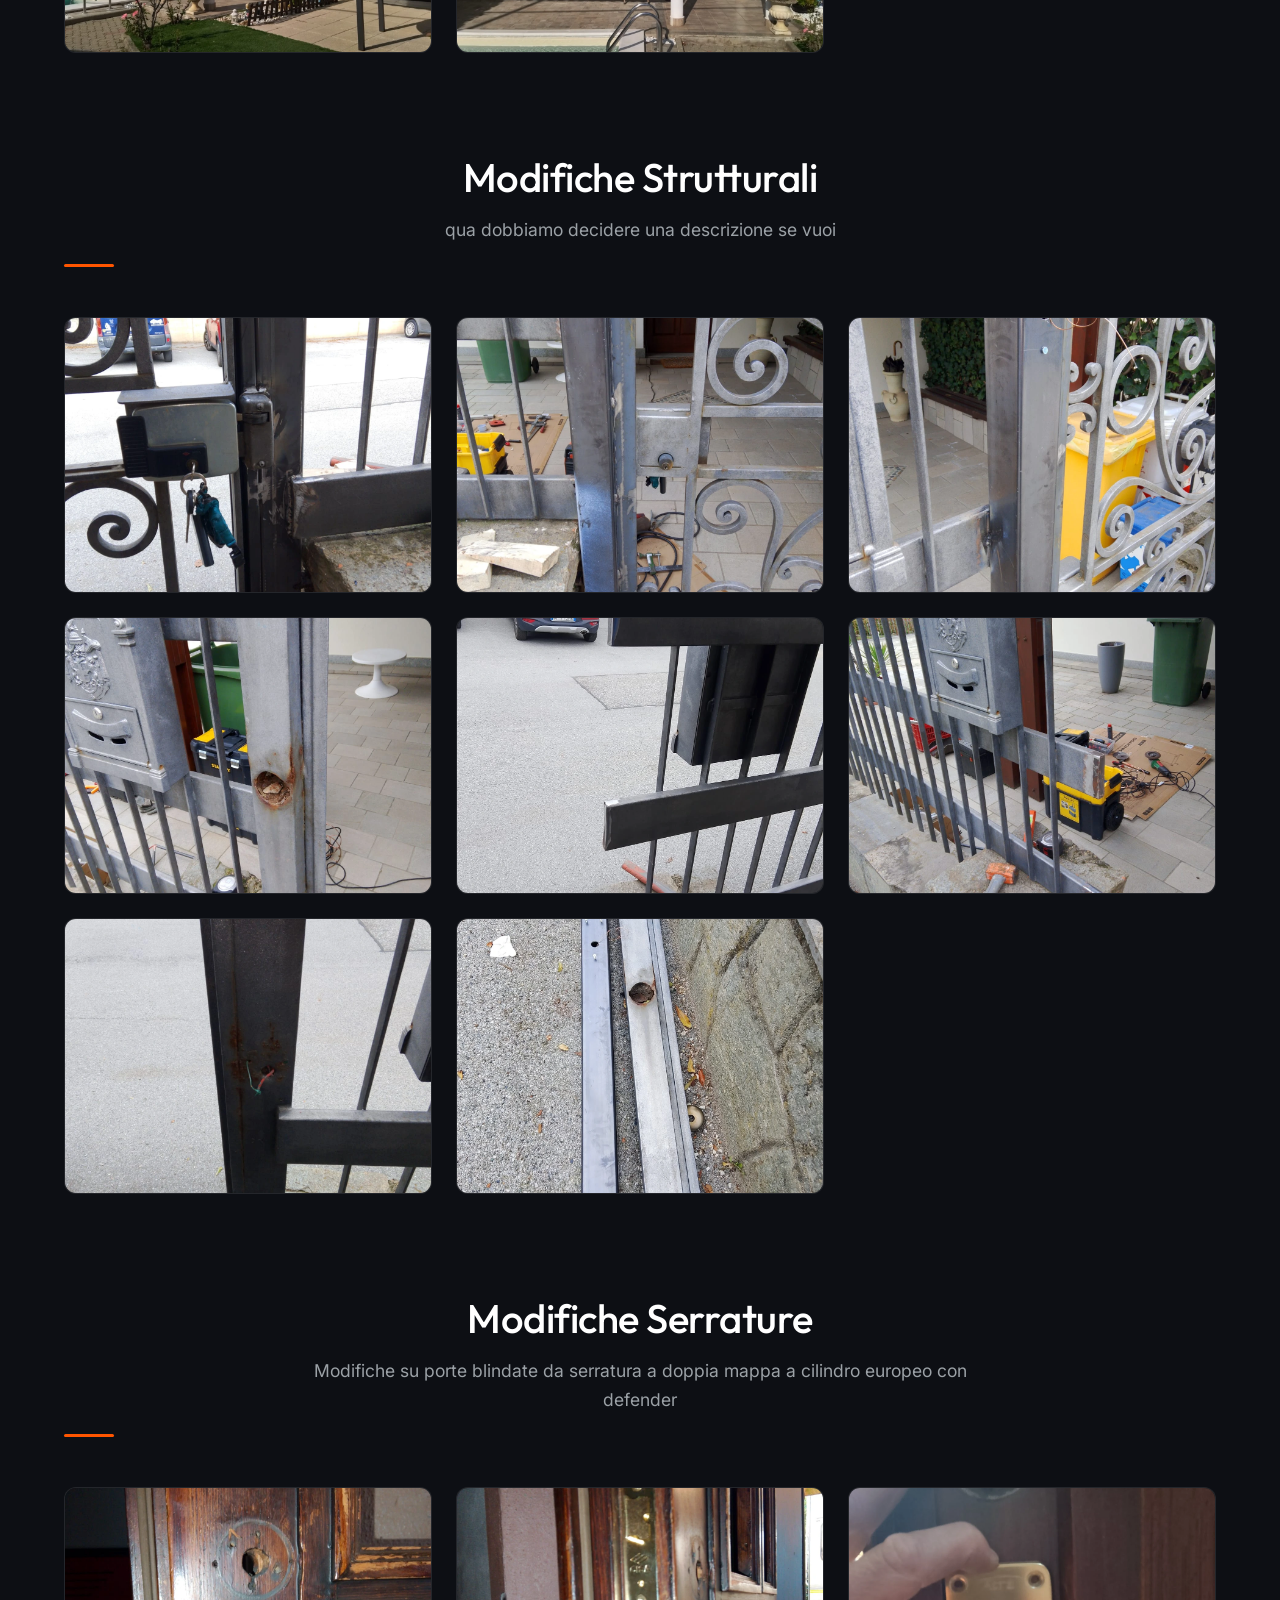
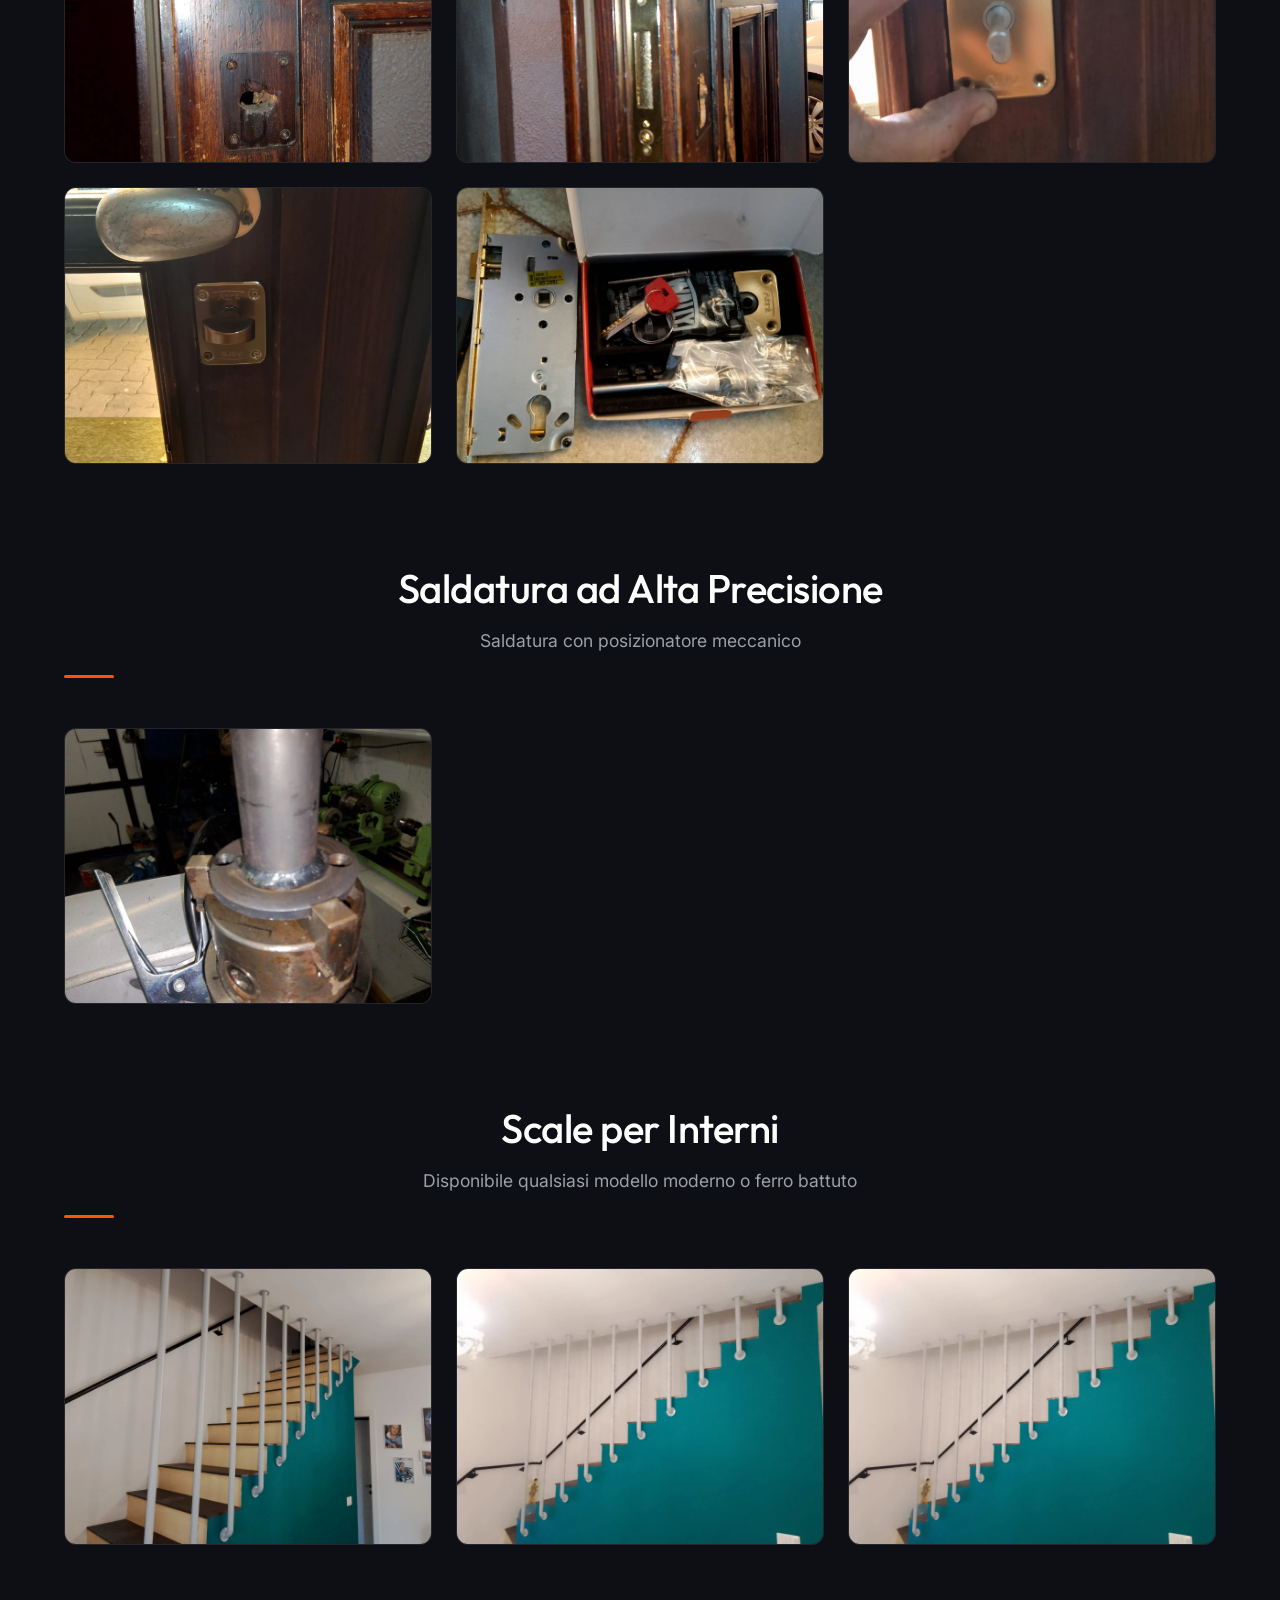
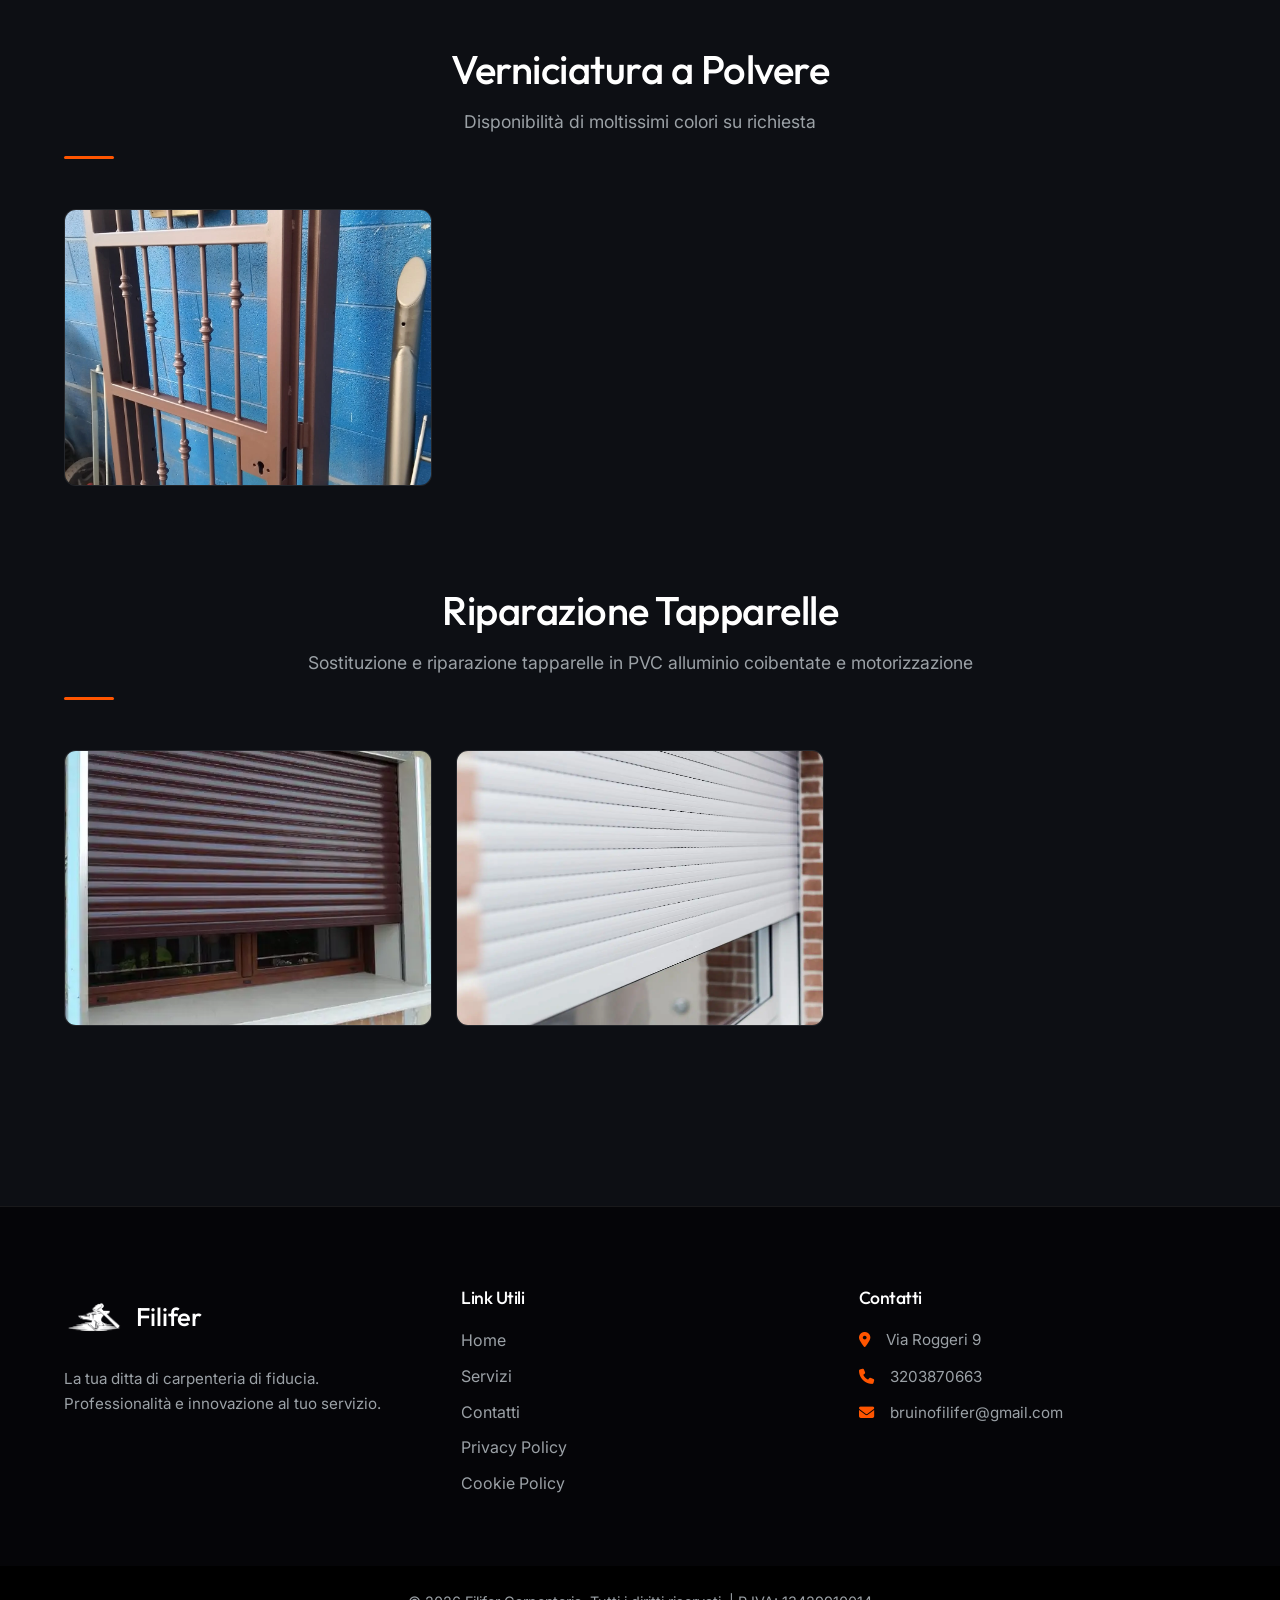
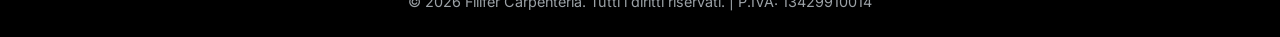
<file: servizi.html>
<!DOCTYPE html>
<html lang="it">
<head>
    <meta charset="UTF-8">
    <meta name="viewport" content="width=device-width, initial-scale=1.0">
    <title>I Nostri Servizi | Carpenteria Metallica Filifer</title>
    <meta name="description" content="Tutti i servizi di carpenteria metallica professionale offerti da Filifer: dalle lavorazioni CNC ai cancelli ai lavori su misura.">
    <meta name="robots" content="index, follow">

    <!-- Favicon -->
    <link rel="icon" type="image/png" href="immagini/logo_filifer.png">
    <link rel="apple-touch-icon" href="immagini/logo_filifer.png">

    <!-- SEO Avanzata: Google Verifica & Canonical -->
    <meta name="google-site-verification" content="hkIfAaRzz7R1-u7_LuZc8kBrKzi78dFGMXPzC8CcdLU" />
    <link rel="canonical" href="https://www.filifer.it/servizi.html">

    <!-- Open Graph -->
    <meta property="og:type" content="website">
    <meta property="og:url" content="https://www.filifer.it/servizi.html">
    <meta property="og:title" content="I Nostri Servizi | Carpenteria Metallica Filifer">
    <meta property="og:description" content="Esplora la gamma completa di lavorazioni industriali e civili firmate Filifer. Tinteggiatura, montaggio e precisione svuotante.">
    <meta property="og:image" content="https://www.filifer.it/immagini/logo_filifer.png">

    <link href="https://fonts.googleapis.com/css2?family=Inter:wght@300;400;500;600&family=Outfit:wght@400;700;800&display=swap" rel="stylesheet">
    <link rel="stylesheet" href="css/style.css">
    <link rel="stylesheet" href="https://cdnjs.cloudflare.com/ajax/libs/font-awesome/6.4.0/css/all.min.css">
</head>
<body>
    <!-- Navbar -->
    <nav class="navbar solid-bg">
        <div class="nav-container">
            <a href="index.html" class="logo">
                <img src="immagini/logo_filifer.png" alt="Filifer" class="logo-img" style="height: 75px; width: auto; filter: brightness(0) invert(1);"> 
                <span>Filifer</span>
            </a>
            <div class="menu-toggle" id="mobile-menu">
                <span class="bar"></span>
                <span class="bar"></span>
                <span class="bar"></span>
            </div>
            <ul class="nav-menu">
                <li><a href="index.html" class="nav-link">Home</a></li>
                <li><a href="servizi.html" class="nav-link active">Servizi</a></li>
                <li><a href="contatti.html" class="nav-link">Contatti</a></li>
                <li style="margin-left: 10px;"><a href="https://www.instagram.com/filifer_/" target="_blank" class="nav-link" aria-label="Instagram"><i class="fa-brands fa-instagram" style="font-size: 1.2rem; color: var(--primary);"></i></a></li>
                <li><a href="https://www.facebook.com/profile.php?id=61583664255960" target="_blank" class="nav-link" aria-label="Facebook"><i class="fa-brands fa-facebook" style="font-size: 1.2rem; color: var(--primary);"></i></a></li>
            </ul>
        </div>
    </nav>

    <header class="page-header bg-services">
        <div class="page-overlay"></div>
        <div class="page-content fade-in-up">
            <h1>I Nostri Servizi</h1>
            <p>Esplora il nostro portfolio diviso per categorie di lavorazione e installazione.</p>
        </div>
    </header>

    <section class="services-archive" id="servicesArchive">
        <!-- Generato Staticamente con la divisione per immagini -->
    </section>

    <!-- Fullscreen Image Modal (Lightbox) -->
    <div id="imageModal" class="modal hidden">
        <span class="close-modal">&times;</span>
        <img class="modal-content" id="modalImg" alt="Image Fullscreen">
        <div id="caption"></div>
    </div>

    <footer>
        <div class="container footer-content">
            <div class="footer-col">
                <a href="index.html" class="logo"><img src="immagini/logo_filifer.png" alt="Filifer Logo" class="logo-img" style="height: 60px; width: auto; filter: brightness(0) invert(1);"> Filifer</a>
                <p>La tua ditta di carpenteria di fiducia. Professionalità e innovazione al tuo servizio.</p>
            </div>
            <div class="footer-col">
                <h4>Link Utili</h4>
                <ul>
                    <li><a href="index.html">Home</a></li>
                    <li><a href="servizi.html">Servizi</a></li>
                    <li><a href="contatti.html">Contatti</a></li>
                    <li><a href="privacy-policy.html">Privacy Policy</a></li>
                    <li><a href="cookie-policy.html">Cookie Policy</a></li>
                </ul>
            </div>
            <div class="footer-col">
                <h4>Contatti</h4>
                <p><i class="fa-solid fa-location-dot"></i> Via Roggeri 9</p>
                <p><i class="fa-solid fa-phone"></i> 3203870663</p>
                <p><i class="fa-solid fa-envelope"></i> bruinofilifer@gmail.com</p>
            </div>
        </div>
        <div class="footer-bottom">
            <p>&copy; 2026 Filifer Carpenteria. Tutti i diritti riservati. | P.IVA: 13429910014</p>
        </div>
    </footer>

    <script>
        const fallbackData = [
            { "id": "arredamenti", "name": "Arredamenti Civili", "images": ["Arredamenti_civili.webp", "Arredamenti_civili2.webp", "Arredamenti_civili3.webp", "Arredamenti_civili4.webp"], "desc": "Possibilità di arredamenti con particolari auto e moto in qualsiasi stile" },
            { "id": "banco-inox", "name": "Costruzione Banco Acciaio Inox", "images": ["Costruzione_bancho_acciaio_inox.webp"], "desc": "qua dobbiamo decidere una descrizione se vuoi" },
            { "id": "porte-inferriate", "name": "Costruzione di Porte e Inferriate", "images": ["Costruzione_di_porte_inferiate.webp", "Costruzione_di_porte_inferiate2.webp", "Costruzione_di_porte_inferiate3.webp", "Costruzione_di_porte_inferiate4.webp", "Costruzione_di_porte_inferiate5.webp", "Costruzione_di_porte_inferiate6.webp"], "desc": "qua dobbiamo decidere una descrizione se vuoi" },
            { "id": "inferriate-zincate", "name": "Inferriate Zincate", "images": ["Inferiate_zincate.webp", "Inferiate_zincate2.webp", "Inferiate_zincate3.webp"], "desc": "Zincatura per durare nel tempo" },
            { "id": "lavorazioni-meccaniche", "name": "Lavorazioni Meccaniche", "images": ["Lavorazione_meccaniche.webp", "Lavorazione_meccaniche2.webp"], "desc": "Lavorazioni su tornio e particolari cnc" },
            { "id": "saldatura-alluminio", "name": "Saldatura su Alluminio TIG", "images": ["Saldatura_su_alluminio_tig.webp", "Saldatura_su_alluminio_tig2.webp", "Saldatura_su_alluminio_tig3.webp", "Saldatura_su_alluminio_tig4.webp"], "desc": "qua dobbiamo decidere una descrizione se vuoi" },
            { "id": "saldatura-acciaio", "name": "Saldature a TIG su Acciaio", "images": ["Saldature_a_TIG_su_acciaio.webp", "Saldature_a_TIG_su_acciaio2.webp", "Saldature_a_TIG_su_acciaio3.webp", "Saldature_a_TIG_su_acciaio4.webp"], "desc": "Servizio per scarichi sportivi personalizzati su auto" },
            { "id": "cancelletti-artistici", "name": "Cancelletti Artistici", "images": ["cancelletti_artistici.webp"], "desc": "qua dobbiamo decidere una descrizione se vuoi" },
            { "id": "tende-sole", "name": "Installazione Tende da Sole", "images": ["installazione_tende_da_sole.webp", "installazione_tende_da_sole2.webp"], "desc": "Possibilità di tende motorizzate" },
            { "id": "modifiche", "name": "Modifiche Strutturali", "images": ["modifiche.webp", "modifiche2.webp", "modifiche3.webp", "modifiche4.webp", "modifiche5.webp", "modifiche6.webp", "modifiche7.webp", "modifiche8.webp"], "desc": "qua dobbiamo decidere una descrizione se vuoi" },
            { "id": "modifiche-serrature", "name": "Modifiche Serrature", "images": ["modifiche_serrature.webp", "modifiche_serrature2.webp", "modifiche_serrature3.webp", "modifiche_serrature4.webp", "modifiche_serrature5.webp"], "desc": "Modifiche su porte blindate da serratura a doppia mappa a cilindro europeo con defender" },
            { "id": "saldatura-rig", "name": "Saldatura ad Alta Precisione", "images": ["saldatura_a_rig.webp"], "desc": "Saldatura con posizionatore meccanico" },
            { "id": "scale-interni", "name": "Scale per Interni", "images": ["scale_per_interni.webp", "scale_per_interni2.webp", "scale_per_interni3.webp"], "desc": "Disponibile qualsiasi modello moderno o ferro battuto" },
            { "id": "verniciatura", "name": "Verniciatura a Polvere", "images": ["verniciatura_a_polvere.webp"], "desc": "Disponibilità di moltissimi colori su richiesta" },
            { "id": "tapparelle", "name": "Riparazione Tapparelle", "images": ["tapparelle.webp", "tapparelle2.webp"], "desc": "Sostituzione e riparazione tapparelle in PVC alluminio coibentate e motorizzazione" }
        ];

        const SUPABASE_URL = "https://zscbswzaoknecldltzcf.supabase.co";
        const SUPABASE_KEY = "eyJhbGciOiJIUzI1NiIsInR5cCI6IkpXVCJ9.eyJpc3MiOiJzdXBhYmFzZSIsInJlZiI6InpzY2Jzd3phb2tuZWNsZGx0emNmIiwicm9sZSI6ImFub24iLCJpYXQiOjE3NzUyOTU0OTYsImV4cCI6MjA5MDg3MTQ5Nn0.sGUb8toSGiINg_vVKqAYOQaezaXiUPTEzHUr_4PB8JM";

        document.addEventListener('DOMContentLoaded', async () => {
            const container = document.getElementById('servicesArchive');
            let delayCount = 1;

            let servicesData = [];
            try {
                // Fetch dal database Supabase
                const response = await fetch(`${SUPABASE_URL}/rest/v1/services?select=*`, {
                    headers: { 'apikey': SUPABASE_KEY, 'Authorization': `Bearer ${SUPABASE_KEY}` }
                });
                
                if(response.ok) {
                    const data = await response.json();
                    if(data.length > 0) {
                        // Ordina per data (ultimo creato in fondo) o mantieni ordine db
                        servicesData = data.sort((a,b) => new Date(a.created_at) - new Date(b.created_at));
                    }
                }
            } catch(e) { console.error("Errore connessione db, uso dati locali", e); }

            // Fallback se il database è vuoto o c'è un errore
            if(servicesData.length === 0) {
                servicesData = fallbackData;
            }

            servicesData.forEach(service => {
                const serviceSection = document.createElement('div');
                serviceSection.className = 'service-category container slide-up-group in-view';
                serviceSection.style.setProperty('--delay', `${delayCount * 0.1}s`);
                delayCount++;

                const descText = service.desc_testo || service.desc || ""; // Supporta vecchio e nuovo nome campo

                const header = document.createElement('div');
                header.className = 'service-header';
                header.innerHTML = `<h2>${service.name}</h2><p>${descText}</p><div class="underline"></div>`;
                
                const grid = document.createElement('div');
                grid.className = 'gallery-grid';
                
                const imagesArray = typeof service.images === 'string' ? JSON.parse(service.images) : service.images;
                if(imagesArray && imagesArray.length > 0) {
                    imagesArray.forEach(imgName => {
                        const imgUrl = imgName.startsWith('http') ? imgName : `immagini/${imgName}`;
                        const figure = document.createElement('figure');
                        figure.className = 'gallery-item fade-in in-view';
                        figure.innerHTML = `
                            <div class="image-wrapper">
                                <img src="${imgUrl}" alt="${service.name}" loading="lazy" class="gallery-img">
                                <div class="image-overlay">
                                    <i class="fa-solid fa-expand"></i>
                                </div>
                            </div>
                        `;
                        grid.appendChild(figure);
                    });
                }

                serviceSection.appendChild(header);
                serviceSection.appendChild(grid);
                container.appendChild(serviceSection);
            });

            // Lightbox functionality
            const modal = document.getElementById("imageModal");
            const modalImg = document.getElementById("modalImg");
            const captionText = document.getElementById("caption");
            const closeModal = document.querySelector(".close-modal");

            document.querySelectorAll('.gallery-img').forEach(img => {
                img.parentElement.addEventListener('click', () => {
                    modal.style.display = "flex";
                    // trigger reflow
                    void modal.offsetWidth;
                    modal.classList.remove("hidden");
                    modal.classList.add("visible");
                    
                    modalImg.src = img.src;
                    captionText.innerHTML = img.alt;
                    document.body.style.overflow = "hidden"; // Prevent scrolling
                });
            });

            closeModal.addEventListener('click', () => {
                closeModalFunc();
            });

            modal.addEventListener('click', (e) => {
                if(e.target === modal) closeModalFunc();
            });

            function closeModalFunc() {
                modal.classList.remove("visible");
                setTimeout(() => {
                    modal.classList.add("hidden");
                    modal.style.display = "none";
                    document.body.style.overflow = "auto";
                }, 300);
            }
        });
    </script>
    <script src="js/main.js"></script>
</body>
</html>
</file>
<file: css/style.css>
:root {
    --primary: #ff5500;
    --primary-light: #ff7733;
    --background: #0d0f14;
    --surface: rgba(255, 255, 255, 0.03);
    --surface-hover: rgba(255, 255, 255, 0.06);
    --border: rgba(255, 255, 255, 0.08);
    --border-highlight: rgba(255, 85, 0, 0.3);
    --text: #ffffff;
    --text-muted: #9ba1a6;
    --nav-height: 85px;
    
    --radius-sm: 12px;
    --radius-md: 24px;
    --radius-lg: 32px;
    --radius-pill: 100px;
    
    --shadow-glass: 0 8px 32px rgba(0, 0, 0, 0.3);
    --shadow-soft: 0 10px 40px rgba(0, 0, 0, 0.2);
    --shadow-hover: 0 20px 50px rgba(0, 0, 0, 0.4);
    
    --transition-fast: 0.3s cubic-bezier(0.25, 0.8, 0.25, 1);
    --transition-slow: 0.6s cubic-bezier(0.25, 1, 0.5, 1);
}

* {
    margin: 0;
    padding: 0;
    box-sizing: border-box;
    -webkit-font-smoothing: antialiased;
}

html, body {
    font-family: 'Inter', sans-serif;
    background-color: var(--background);
    color: var(--text);
    line-height: 1.6;
    overflow-x: hidden;
}

body {
    background-image: radial-gradient(circle at top right, rgba(255, 85, 0, 0.05), transparent 40%),
                      radial-gradient(circle at bottom left, rgba(255, 255, 255, 0.02), transparent 40%);
    background-attachment: fixed;
}

/* Custom Scrollbar */
::-webkit-scrollbar {
    width: 8px;
}
::-webkit-scrollbar-track {
    background: var(--background);
}
::-webkit-scrollbar-thumb {
    background: rgba(255, 255, 255, 0.2);
    border-radius: var(--radius-pill);
}
::-webkit-scrollbar-thumb:hover {
    background: rgba(255, 255, 255, 0.4);
}

h1, h2, h3, h4, h5, h6 {
    font-family: 'Outfit', sans-serif;
    font-weight: 700;
    line-height: 1.2;
    letter-spacing: -0.5px;
}

a {
    text-decoration: none;
    color: inherit;
}

ul {
    list-style: none;
}

img {
    max-width: 100%;
    height: auto;
    display: block;
}

/* Layout Classes */
.container {
    width: 90%;
    max-width: 1200px;
    margin: 0 auto;
}

.section-padding {
    padding: 120px 0;
}

.text-center { text-align: center; }
.highlight { color: var(--primary); }
.bg-darker { background-color: #080a0d !important; }
.d-flex { display: flex; }
.wrap { flex-wrap: wrap; }
.justify-between { justify-content: space-between; }
.align-start { align-items: flex-start; }
.col-4 { width: 35%; }
.col-7 { width: 60%; }

.underline {
    height: 3px;
    width: 50px;
    background: var(--primary);
    margin: 20px 0 40px;
    border-radius: var(--radius-pill);
    position: relative;
}

/* Glassmorphism Buttons */
.btn {
    display: inline-block;
    padding: 16px 36px;
    border-radius: var(--radius-pill);
    font-weight: 500;
    font-size: 1rem;
    letter-spacing: 0.5px;
    transition: var(--transition-fast);
    cursor: pointer;
    backdrop-filter: blur(10px);
    border: 1px solid transparent;
}

.btn-primary {
    background: var(--primary);
    color: #fff;
    box-shadow: 0 4px 15px rgba(255, 85, 0, 0.2);
}

.btn-primary:hover {
    background: var(--primary-light);
    transform: translateY(-3px);
    box-shadow: 0 8px 25px rgba(255, 85, 0, 0.3);
}

.btn-secondary {
    background: rgba(255, 255, 255, 0.05);
    color: var(--text);
    border: 1px solid var(--border);
}

.btn-secondary:hover {
    background: rgba(255, 255, 255, 0.1);
    border-color: rgba(255, 255, 255, 0.2);
    transform: translateY(-3px);
}

.btn-large {
    padding: 18px 45px;
    font-size: 1.1rem;
}

.btn-submit {
    width: 100%;
    background: var(--primary);
    color: #fff;
    border: none;
    margin-top: 15px;
}

/* Navbar (Glassmorphism) */
.navbar {
    position: fixed;
    top: 0;
    left: 0;
    width: 100%;
    height: var(--nav-height);
    z-index: 1000;
    transition: var(--transition-slow);
    background: rgba(13, 15, 20, 0);
    border-bottom: 1px solid transparent;
}

.navbar.scrolled, .navbar.solid-bg {
    background: rgba(13, 15, 20, 0.75);
    backdrop-filter: blur(20px);
    -webkit-backdrop-filter: blur(20px);
    border-bottom: 1px solid var(--border);
    box-shadow: var(--shadow-glass);
}

.nav-container {
    display: flex;
    justify-content: space-between;
    align-items: center;
    height: 100%;
    width: 90%;
    max-width: 1200px;
    margin: 0 auto;
}

.logo {
    font-size: 1.6rem;
    font-family: 'Outfit', sans-serif;
    color: var(--text);
    display: flex;
    align-items: center;
    gap: 12px;
    font-weight: 500;
}

.logo-img {
    height: 75px; 
    width: auto;
    filter: brightness(0) invert(1); /* Forces it to pure white */
    transition: var(--transition-fast);
}

.footer-col .logo-img {
    height: 60px;
}

.nav-menu {
    display: flex;
    gap: 35px;
}

.nav-link {
    font-size: 0.95rem;
    font-weight: 400;
    color: var(--text-muted);
    transition: var(--transition-fast);
    padding: 8px 0;
    position: relative;
}

.nav-link:hover, .nav-link.active {
    color: var(--text);
}

.nav-link::after {
    content: '';
    position: absolute;
    bottom: 0;
    left: 0;
    width: 0;
    height: 2px;
    background: var(--primary);
    transition: width 0.3s ease;
    border-radius: 2px;
}

.nav-link:hover::after, .nav-link.active::after {
    width: 100%;
}

.menu-toggle {
    display: none;
    flex-direction: column;
    cursor: pointer;
    gap: 5px;
    z-index: 1001;
}

.menu-toggle .bar {
    width: 25px;
    height: 2px;
    background: var(--text);
    transition: var(--transition-fast);
    border-radius: 2px;
}

/* Hero Section */
.hero {
    height: 100vh;
    background-color: #0d0f14;
    background-image: 
        linear-gradient(rgba(255, 255, 255, 0.03) 1px, transparent 1px),
        linear-gradient(90deg, rgba(255, 255, 255, 0.03) 1px, transparent 1px),
        radial-gradient(circle at 50% 50%, rgba(13, 15, 20, 0) 0%, #0d0f14 100%),
        radial-gradient(circle at 10% 20%, rgba(255, 85, 0, 0.15) 0%, transparent 40%),
        radial-gradient(circle at 90% 80%, rgba(255, 255, 255, 0.05) 0%, transparent 40%);
    background-size: 50px 50px, 50px 50px, 100% 100%, 100% 100%, 100% 100%;
    position: relative;
    display: flex;
    align-items: center;
    justify-content: center;
    text-align: center;
    animation: gridMove 20s linear infinite;
}

@keyframes gridMove {
    0% { background-position: 0 0, 0 0, 0 0, 0 0, 0 0; }
    100% { background-position: 50px 50px, 50px 50px, 0 0, 0 0, 0 0; }
}

.hero-overlay {
    position: absolute;
    top: 0;
    left: 0;
    width: 100%;
    height: 100%;
    background: transparent;
}

.hero-content {
    position: relative;
    z-index: 2;
    max-width: 800px;
    padding: 0 20px;
    background: rgba(20, 20, 25, 0.3);
    backdrop-filter: blur(15px);
    -webkit-backdrop-filter: blur(15px);
    border: 1px solid var(--border);
    border-radius: var(--radius-lg);
    padding: 60px 40px;
    box-shadow: var(--shadow-glass);
}

.hero h1 {
    font-size: 4.5rem;
    margin-bottom: 20px;
    line-height: 1.1;
    color: #fff;
    font-weight: 800;
}

.hero p {
    font-size: 1.2rem;
    margin-bottom: 40px;
    color: var(--text-muted);
    font-weight: 300;
}

.hero-buttons {
    display: flex;
    justify-content: center;
    gap: 20px;
}

/* Page Headers */
.page-header {
    height: 45vh;
    min-height: 350px;
    position: relative;
    display: flex;
    align-items: center;
    justify-content: center;
    text-align: center;
    padding-top: var(--nav-height);
}

.bg-services {
    background-color: #0d0f14;
    background-image: 
        radial-gradient(circle at 80% 20%, rgba(255, 85, 0, 0.1) 0%, transparent 60%),
        repeating-linear-gradient(45deg, rgba(255,255,255,0.01) 0px, rgba(255,255,255,0.01) 2px, transparent 2px, transparent 15px);
}

.bg-contact {
    background-color: #0d0f14;
    background-image: 
        radial-gradient(circle at 20% 80%, rgba(255, 85, 0, 0.1) 0%, transparent 60%),
        repeating-linear-gradient(-45deg, rgba(255,255,255,0.01) 0px, rgba(255,255,255,0.01) 2px, transparent 2px, transparent 15px);
}

.page-overlay {
    position: absolute;
    top: 0; left: 0; width: 100%; height: 100%;
    background: linear-gradient(180deg, transparent 0%, rgba(13, 15, 20, 0.8) 100%);
}

.page-content {
    position: relative;
    z-index: 2;
    background: rgba(255, 255, 255, 0.05);
    padding: 30px 60px;
    border-radius: var(--radius-md);
    border: 1px solid var(--border);
    backdrop-filter: blur(12px);
}

.page-content h1 {
    font-size: 3.5rem;
    color: #fff;
    margin-bottom: 5px;
}

/* Features Glass Grid */
.grid-3 {
    display: grid;
    grid-template-columns: repeat(3, 1fr);
    gap: 30px;
}

.feature-card {
    background: var(--surface);
    backdrop-filter: blur(16px);
    -webkit-backdrop-filter: blur(16px);
    padding: 50px 30px;
    border-radius: var(--radius-md);
    text-align: center;
    transition: var(--transition-slow);
    border: 1px solid var(--border);
    box-shadow: var(--shadow-soft);
}

.feature-card:hover {
    transform: translateY(-8px);
    background: var(--surface-hover);
    border-color: rgba(255, 255, 255, 0.15);
    box-shadow: var(--shadow-hover);
}

.icon-wrapper {
    width: 80px;
    height: 80px;
    background: rgba(255, 255, 255, 0.03);
    border: 1px solid rgba(255, 255, 255, 0.1);
    color: var(--primary);
    border-radius: var(--radius-pill);
    display: flex;
    align-items: center;
    justify-content: center;
    font-size: 2rem;
    margin: 0 auto 30px;
    transition: var(--transition-fast);
}

.feature-card:hover .icon-wrapper {
    background: var(--primary);
    color: #fff;
    border-color: var(--primary);
    transform: scale(1.05);
}

.feature-card h3 {
    font-size: 1.4rem;
    margin-bottom: 15px;
    font-weight: 500;
}

.feature-card p {
    color: var(--text-muted);
    font-size: 1rem;
    line-height: 1.7;
}

/* CTA Section */
.cta-section {
    position: relative;
    background: url('../immagini/Saldature_a_TIG_su_acciaio.webp') center/cover fixed;
    padding: 120px 0;
    text-align: center;
}

.cta-section::before {
    content: '';
    position: absolute;
    top: 0; left: 0; width: 100%; height: 100%;
    background: rgba(13, 15, 20, 0.85);
    backdrop-filter: blur(10px);
}

.cta-content {
    position: relative;
    z-index: 2;
    background: rgba(255, 255, 255, 0.03);
    border: 1px solid var(--border);
    padding: 60px;
    border-radius: var(--radius-lg);
    backdrop-filter: blur(20px);
    max-width: 800px;
    margin: 0 auto;
}

.cta-content h2 {
    font-size: 2.8rem;
    margin-bottom: 20px;
    font-weight: 500;
}

.cta-content p {
    font-size: 1.1rem;
    margin-bottom: 40px;
    color: var(--text-muted);
}

/* Services Page specific */
.services-archive {
    padding: 80px 0;
}

.service-category {
    margin-bottom: 100px;
}

.service-header {
    text-align: center;
    margin-bottom: 50px;
}

.service-header h2 {
    font-size: 2.5rem;
    color: #fff;
    font-weight: 500;
}

.service-header p {
    font-size: 1.1rem;
    color: var(--text-muted);
    max-width: 700px;
    margin: 15px auto 0;
}

.gallery-grid {
    display: grid;
    grid-template-columns: repeat(auto-fill, minmax(280px, 1fr));
    gap: 24px;
}

.gallery-item {
    border-radius: var(--radius-sm);
    overflow: hidden;
    cursor: pointer;
    position: relative;
    background: rgba(255,255,255,0.02);
    border: 1px solid var(--border);
    transition: var(--transition-fast);
}

.gallery-item:hover {
    border-color: rgba(255, 255, 255, 0.15);
    transform: translateY(-5px);
    box-shadow: var(--shadow-soft);
}

.image-wrapper {
    position: relative;
    width: 100%;
    padding-top: 75%;
    overflow: hidden;
}

.gallery-img {
    position: absolute;
    top: 0; left: 0; width: 100%; height: 100%;
    object-fit: cover;
    transition: transform 0.6s cubic-bezier(0.25, 0.8, 0.25, 1);
}

.gallery-item:hover .gallery-img {
    transform: scale(1.08);
}

.image-overlay {
    position: absolute;
    top: 0; left: 0; width: 100%; height: 100%;
    background: rgba(13, 15, 20, 0.6);
    backdrop-filter: blur(4px);
    display: flex;
    align-items: center;
    justify-content: center;
    opacity: 0;
    transition: var(--transition-fast);
}

.image-overlay i {
    color: #fff;
    font-size: 2rem;
    transform: translateY(15px);
    transition: transform 0.4s ease;
}

.gallery-item:hover .image-overlay {
    opacity: 1;
}

.gallery-item:hover .image-overlay i {
    transform: translateY(0);
}

/* Lightbox Modal (Glass) */
.modal {
    position: fixed;
    top: 0; left: 0; width: 100%; height: 100%;
    background: rgba(0, 0, 0, 0.8);
    backdrop-filter: blur(15px);
    -webkit-backdrop-filter: blur(15px);
    z-index: 2000;
    display: none;
    align-items: center;
    justify-content: center;
    flex-direction: column;
    opacity: 0;
    transition: opacity 0.3s ease;
}

.modal.visible {
    display: flex;
    opacity: 1;
}

.modal-content {
    max-width: 85%;
    max-height: 80vh;
    border-radius: var(--radius-sm);
    box-shadow: var(--shadow-hover);
    border: 1px solid var(--border);
    transform: translateY(20px);
    transition: transform 0.4s cubic-bezier(0.25, 0.8, 0.25, 1);
}

.modal.visible .modal-content {
    transform: translateY(0);
}

#caption {
    margin-top: 20px;
    color: #fff;
    font-size: 1.1rem;
    font-weight: 300;
    letter-spacing: 0.5px;
}

.close-modal {
    position: absolute;
    top: 30px;
    right: 40px;
    color: #fff;
    font-size: 40px;
    cursor: pointer;
    transition: var(--transition-fast);
    z-index: 2001;
    font-weight: 300;
}

.close-modal:hover {
    color: var(--primary);
    transform: scale(1.1);
}

/* Contact Page Form (Glassmorphism) */
.contact-info, .contact-form {
    background: var(--surface);
    backdrop-filter: blur(16px);
    -webkit-backdrop-filter: blur(16px);
    padding: 60px;
    border-radius: var(--radius-md);
    box-shadow: var(--shadow-soft);
    border: 1px solid var(--border);
}

.info-item {
    display: flex;
    gap: 20px;
    margin-bottom: 30px;
    align-items: flex-start;
}

.info-item:last-child { margin-bottom: 0; }

.info-icon {
    width: 50px;
    height: 50px;
    background: rgba(255, 255, 255, 0.05);
    border: 1px solid rgba(255, 255, 255, 0.1);
    color: var(--primary);
    border-radius: var(--radius-sm);
    display: flex;
    align-items: center;
    justify-content: center;
    font-size: 1.2rem;
    flex-shrink: 0;
}

.info-item h4 {
    margin-bottom: 5px;
    font-size: 1.1rem;
    font-weight: 500;
}

.info-item p {
    color: var(--text-muted);
    font-size: 0.95rem;
}

.form-group {
    margin-bottom: 20px;
}

.form-group label {
    display: block;
    margin-bottom: 8px;
    font-weight: 400;
    color: var(--text-muted);
    font-size: 0.95rem;
}

.form-group input, .form-group textarea, .form-group select {
    width: 100%;
    padding: 16px 20px;
    background: rgba(0, 0, 0, 0.2);
    border: 1px solid var(--border);
    border-radius: var(--radius-sm);
    color: var(--text);
    font-family: inherit;
    font-size: 1rem;
    transition: var(--transition-fast);
}

.form-group input:focus, .form-group textarea:focus, .form-group select:focus {
    outline: none;
    border-color: rgba(255, 255, 255, 0.3);
    background: rgba(0, 0, 0, 0.4);
    box-shadow: 0 0 0 4px rgba(255, 255, 255, 0.05);
}

.form-success {
    margin-top: 20px;
    padding: 16px;
    background: rgba(76, 175, 80, 0.1);
    color: #4CAF50;
    border: 1px solid rgba(76, 175, 80, 0.2);
    border-radius: var(--radius-sm);
    font-size: 0.95rem;
}

.hidden { display: none; }

/* Map Placeholder */
.map-section {
    padding-bottom: 120px;
}
.map-placeholder {
    width: 100%;
    height: 400px;
    background: var(--surface);
    backdrop-filter: blur(10px);
    border-radius: var(--radius-md);
    border: 1px solid var(--border);
    display: flex;
    flex-direction: column;
    align-items: center;
    justify-content: center;
    color: var(--text-muted);
}
.map-placeholder i {
    font-size: 3rem;
    margin-bottom: 15px;
    color: var(--text-muted);
    opacity: 0.5;
}

/* Footer */
footer {
    background: rgba(5, 5, 8, 0.95);
    padding: 80px 0 0;
    border-top: 1px solid var(--border);
}

.footer-content {
    display: flex;
    justify-content: space-between;
    flex-wrap: wrap;
    gap: 40px;
    margin-bottom: 60px;
}

.footer-col {
    flex: 1;
    min-width: 250px;
}

.footer-col .logo {
    margin-bottom: 20px;
}

.footer-col h4 {
    font-size: 1.1rem;
    margin-bottom: 20px;
    color: #fff;
    font-weight: 500;
}

.footer-col ul li {
    margin-bottom: 10px;
}

.footer-col ul li a {
    color: var(--text-muted);
    transition: var(--transition-fast);
}

.footer-col ul li a:hover {
    color: #fff;
}

.footer-col p {
    color: var(--text-muted);
    margin-bottom: 12px;
    font-size: 0.95rem;
}

.footer-col p i {
    color: var(--primary);
    margin-right: 12px;
}

.footer-bottom {
    background: #000;
    padding: 24px 0;
    text-align: center;
    color: var(--text-muted);
    font-size: 0.9rem;
}

/* Smooth Scroll Animations Start States */
.fade-in-up {
    opacity: 0;
    transform: translateY(30px);
    transition: opacity 0.8s ease-out, transform 0.8s ease-out;
}
.fade-in-up.in-view {
    opacity: 1;
    transform: translateY(0);
}

.slide-up {
    opacity: 0;
    transform: translateY(40px);
    transition: all 0.8s cubic-bezier(0.25, 0.8, 0.25, 1);
    transition-delay: var(--delay, 0s);
}
.slide-up.in-view {
    opacity: 1;
    transform: translateY(0);
}

.slide-right {
    opacity: 0;
    transform: translateX(-40px);
    transition: all 0.8s cubic-bezier(0.25, 0.8, 0.25, 1);
}
.slide-left {
    opacity: 0;
    transform: translateX(40px);
    transition: all 0.8s cubic-bezier(0.25, 0.8, 0.25, 1);
}

.slide-right.in-view, .slide-left.in-view {
    opacity: 1;
    transform: translateX(0);
}

.fade-in {
    opacity: 0;
    transition: opacity 0.8s ease-out;
}
.fade-in.in-view {
    opacity: 1;
}

/* Responsive */
@media(max-width: 1024px) {
    .hero h1 { font-size: 3.5rem; }
    .hero-content, .cta-content { padding: 40px; }
    .col-4, .col-7 { width: 100%; }
    .contact-info { margin-bottom: 30px; }
    .grid-3 { grid-template-columns: repeat(2, 1fr); }
}

@media(max-width: 768px) {
    html {
        font-size: 14px; /* Global shrink effect for rem values */
    }

    .nav-menu {
        position: absolute;
        top: var(--nav-height);
        left: -100%;
        flex-direction: column;
        background: rgba(13, 15, 20, 0.95);
        backdrop-filter: blur(20px);
        width: 100%;
        text-align: center;
        padding: 30px 0;
        transition: 0.4s cubic-bezier(0.25, 0.8, 0.25, 1);
        gap: 20px;
        border-bottom: 1px solid var(--border);
    }

    .nav-menu.active { left: 0; }

    .menu-toggle { display: flex; }

    .menu-toggle.active .bar:nth-child(2) { opacity: 0; }
    .menu-toggle.active .bar:nth-child(1) { transform: translateY(7px) rotate(45deg); }
    .menu-toggle.active .bar:nth-child(3) { transform: translateY(-7px) rotate(-45deg); }

    /* Adjusted columns on mobile for better aesthetic */
    .grid-3 { grid-template-columns: 1fr; gap: 20px; }
    .gallery-grid { grid-template-columns: repeat(2, 1fr); gap: 12px; }
    
    .hero h1 { font-size: 2.5rem; }
    .hero p { font-size: 1.1rem; }
    
    .hero-content, .page-content, .cta-content { 
        margin: 0 15px; 
        padding: 30px 20px; 
        width: auto;
    }
    
    .hero-buttons { flex-direction: column; gap: 10px; }
    .btn { width: 100%; padding: 12px 20px; font-size: 1rem; }
    
    .contact-form, .contact-info { padding: 30px 20px; }
    .feature-card { padding: 40px 25px; }
    .icon-wrapper { width: 65px; height: 65px; font-size: 1.6rem; margin-bottom: 20px; }
    .section-padding { padding: 80px 0; }
}

/* Page Transition Effects */
body {
    opacity: 1;
    transition: opacity 0.5s ease;
}
body.page-transitioning {
    opacity: 0;
}
</file>
